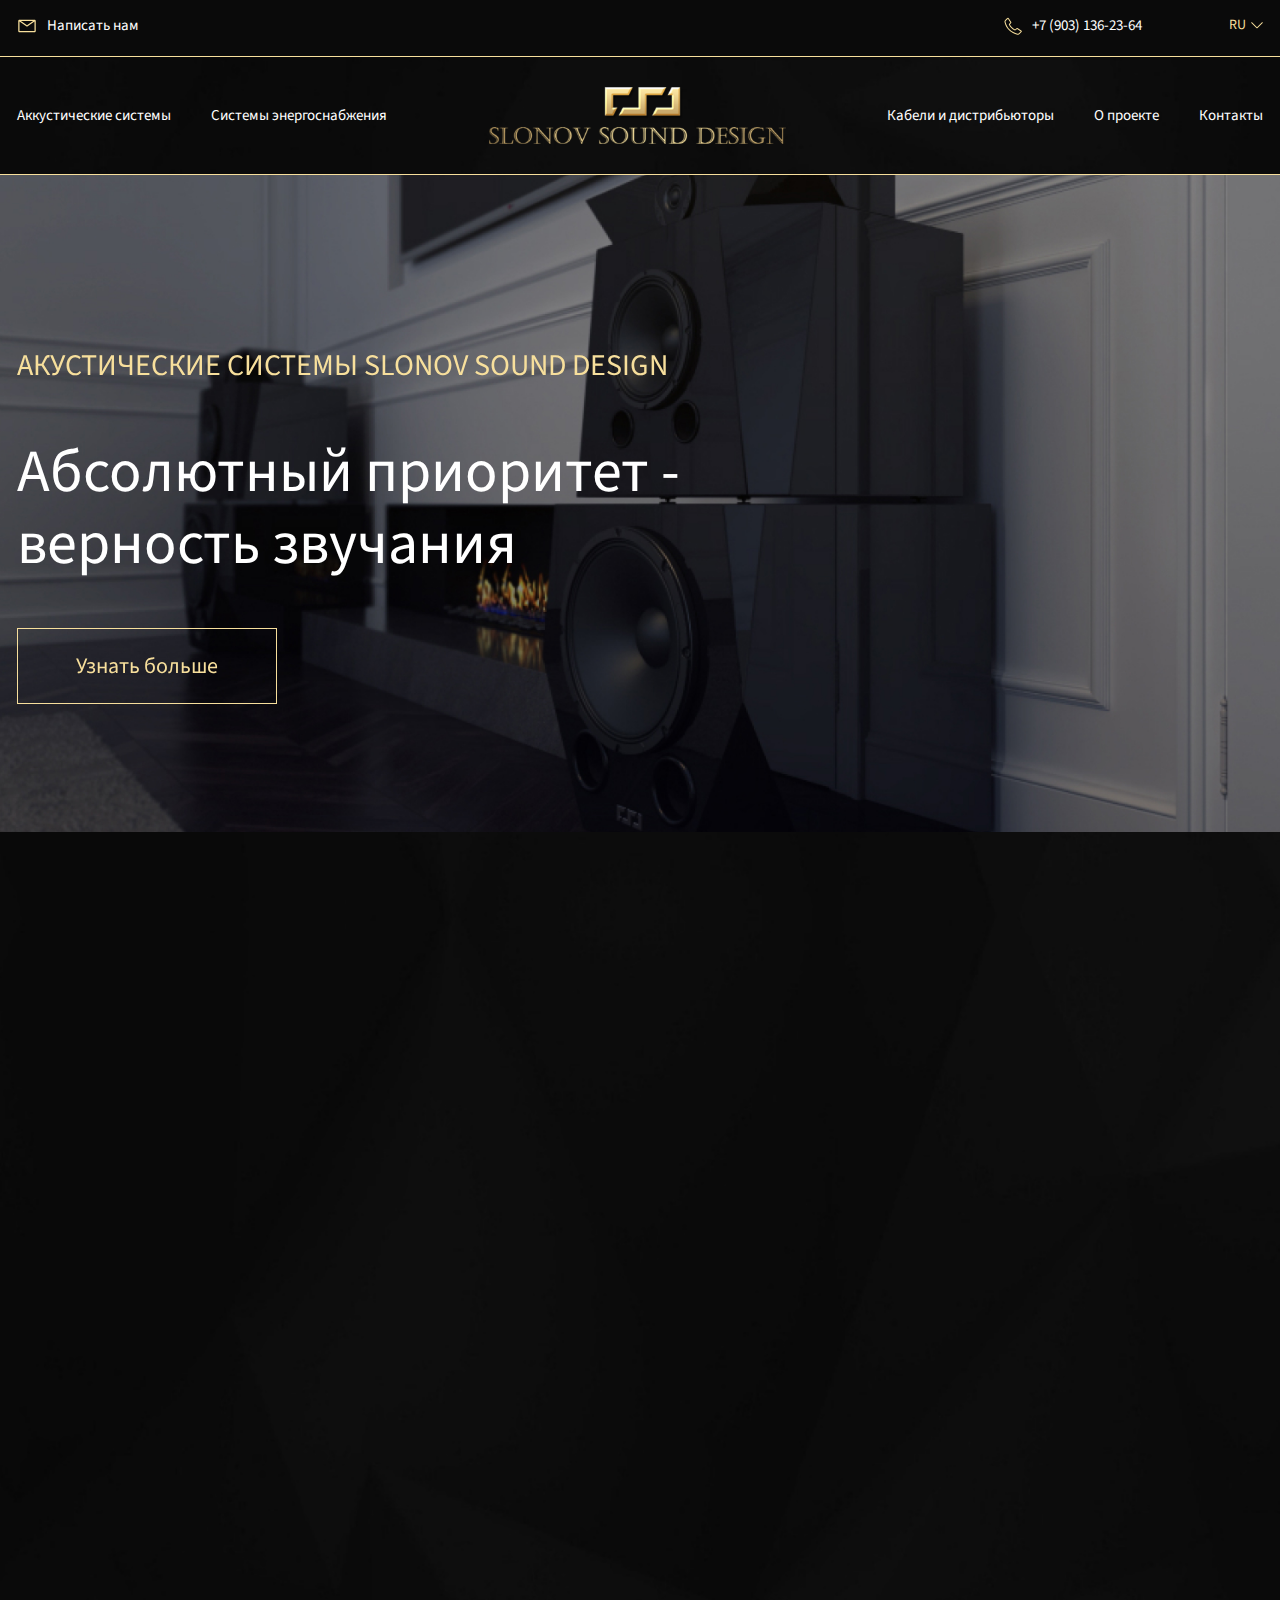
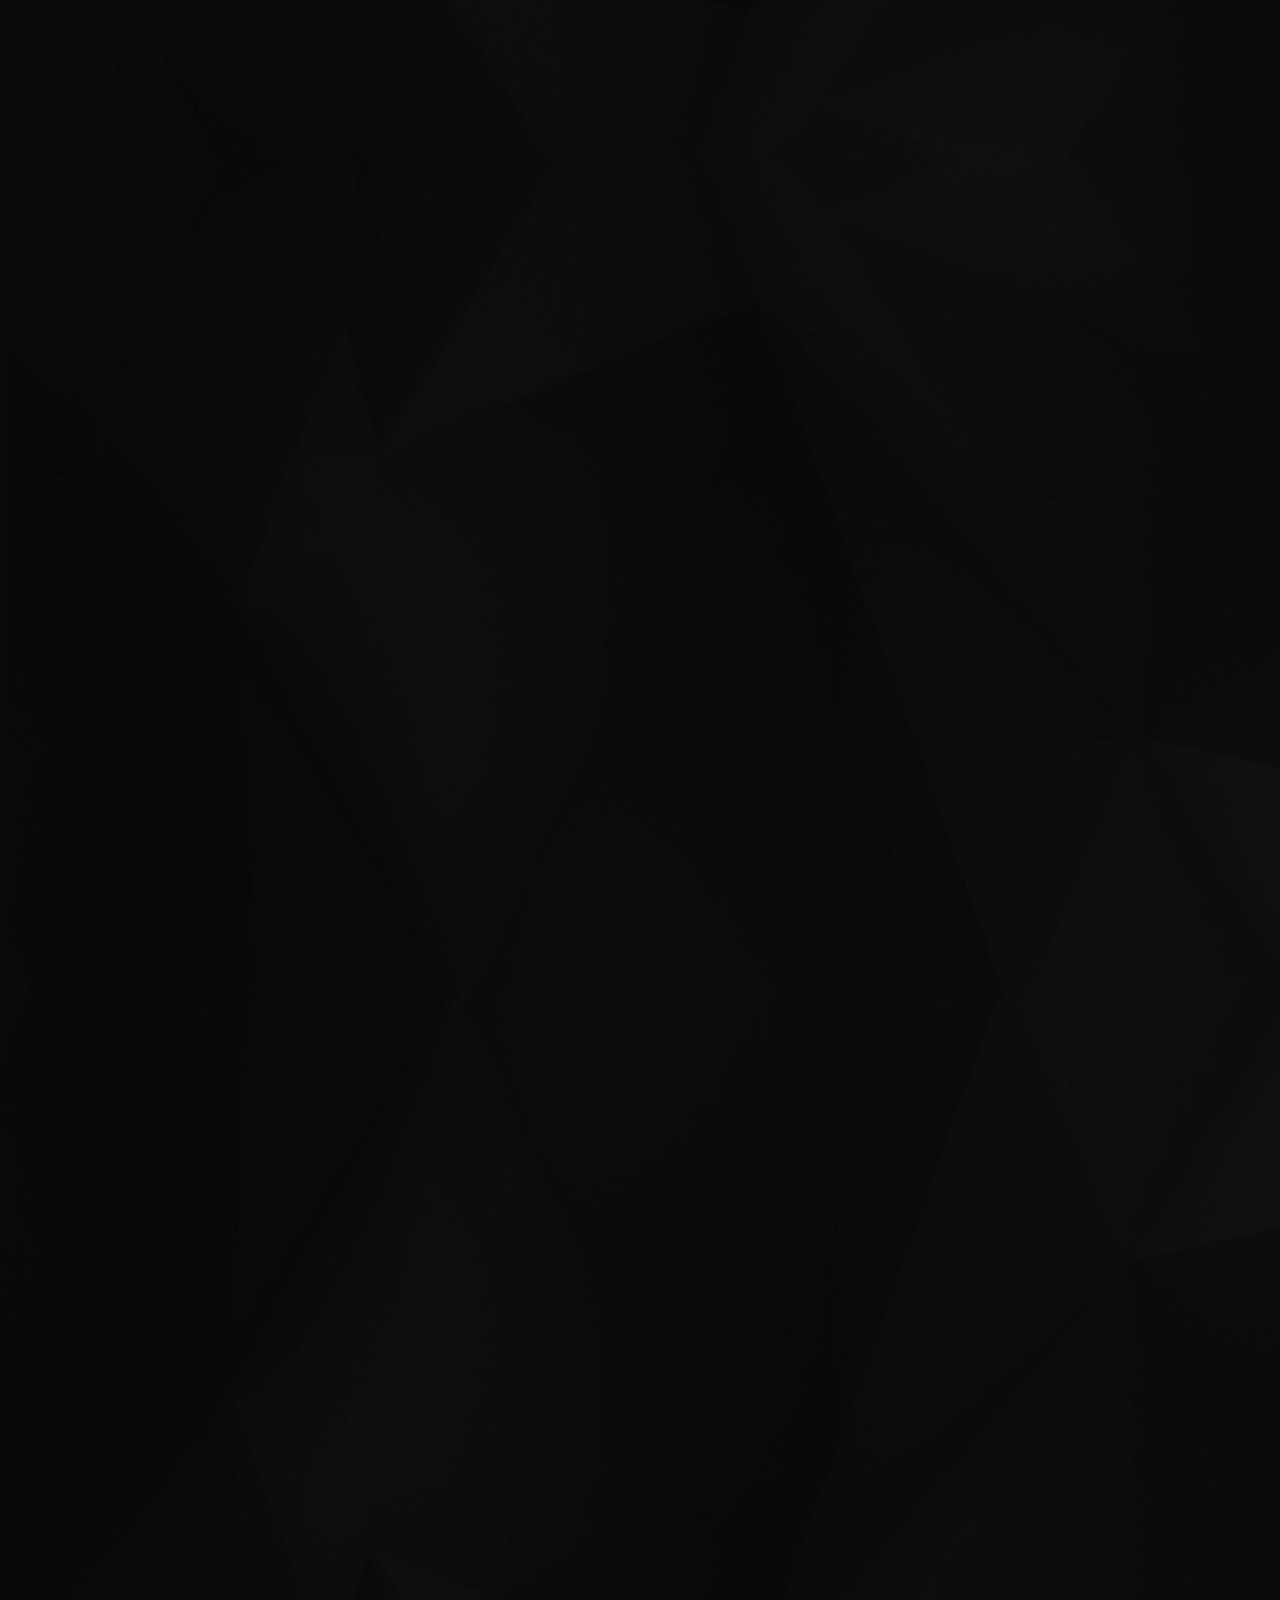
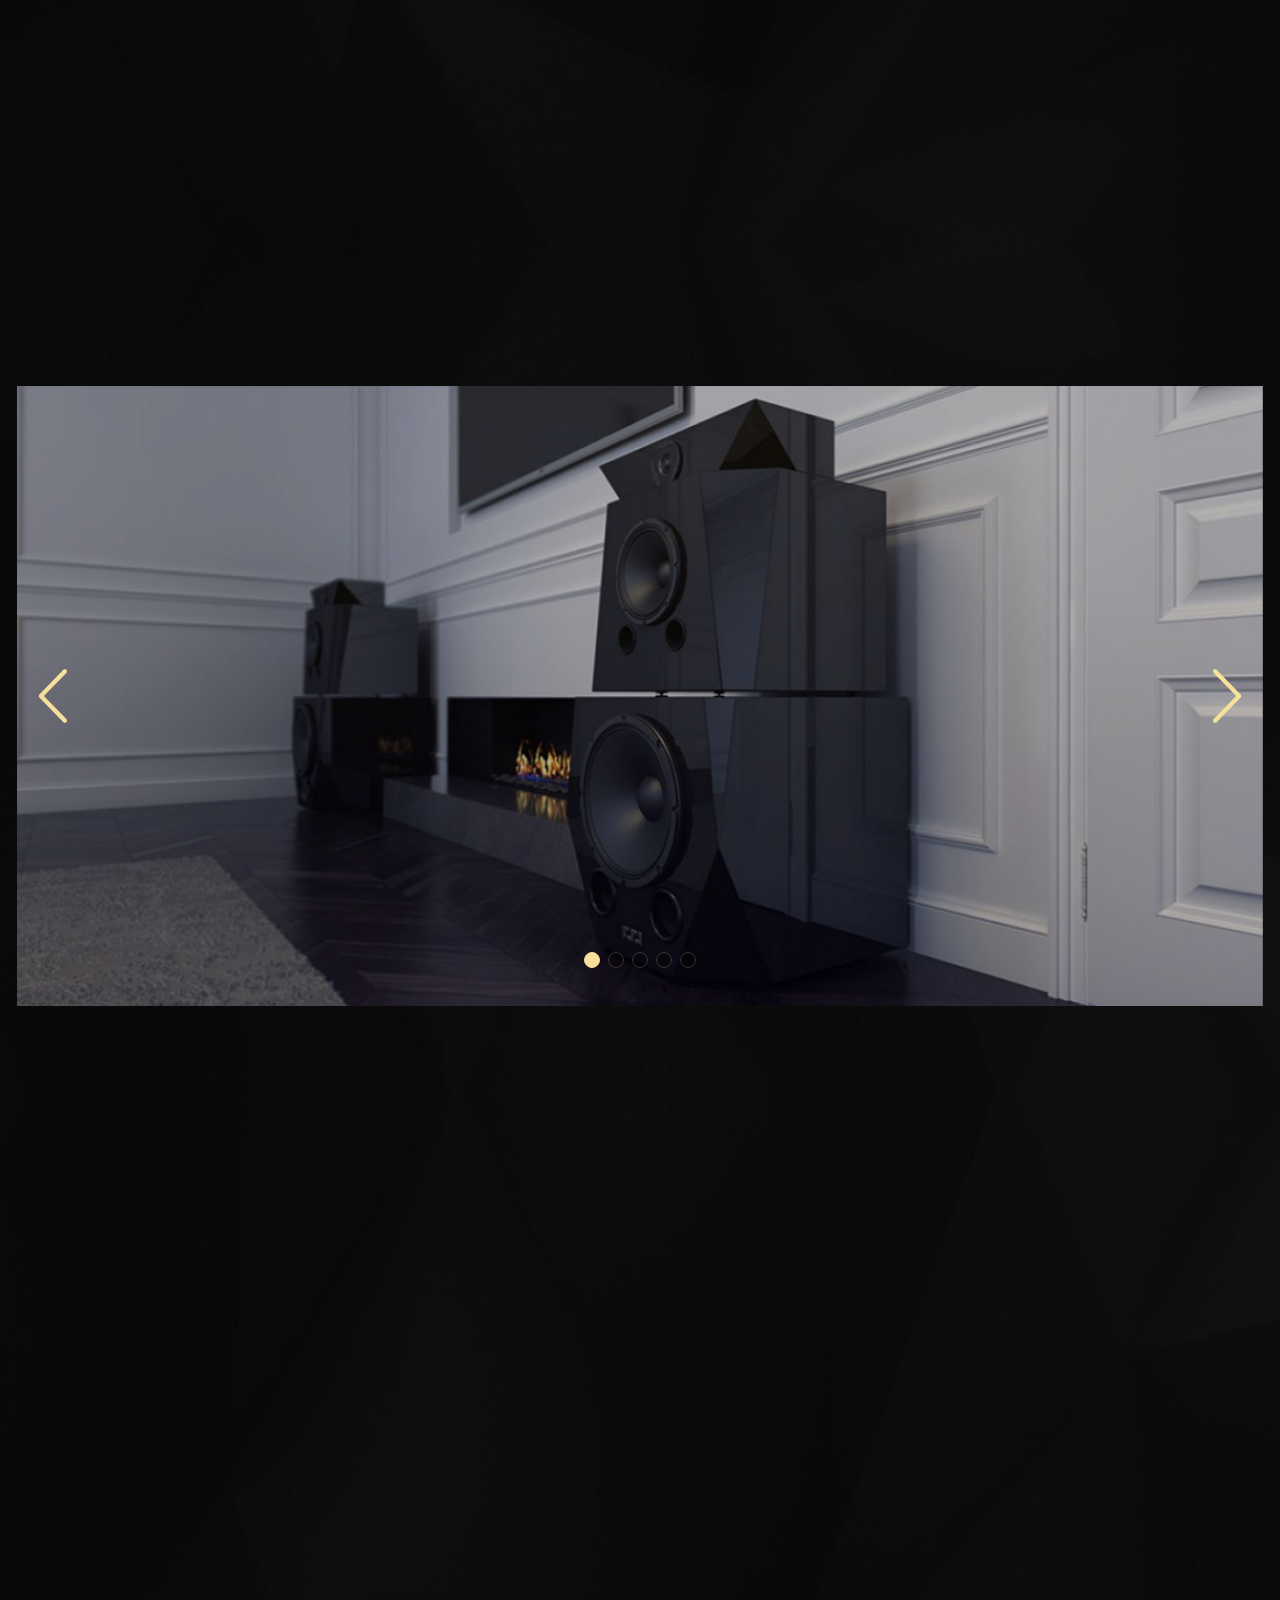
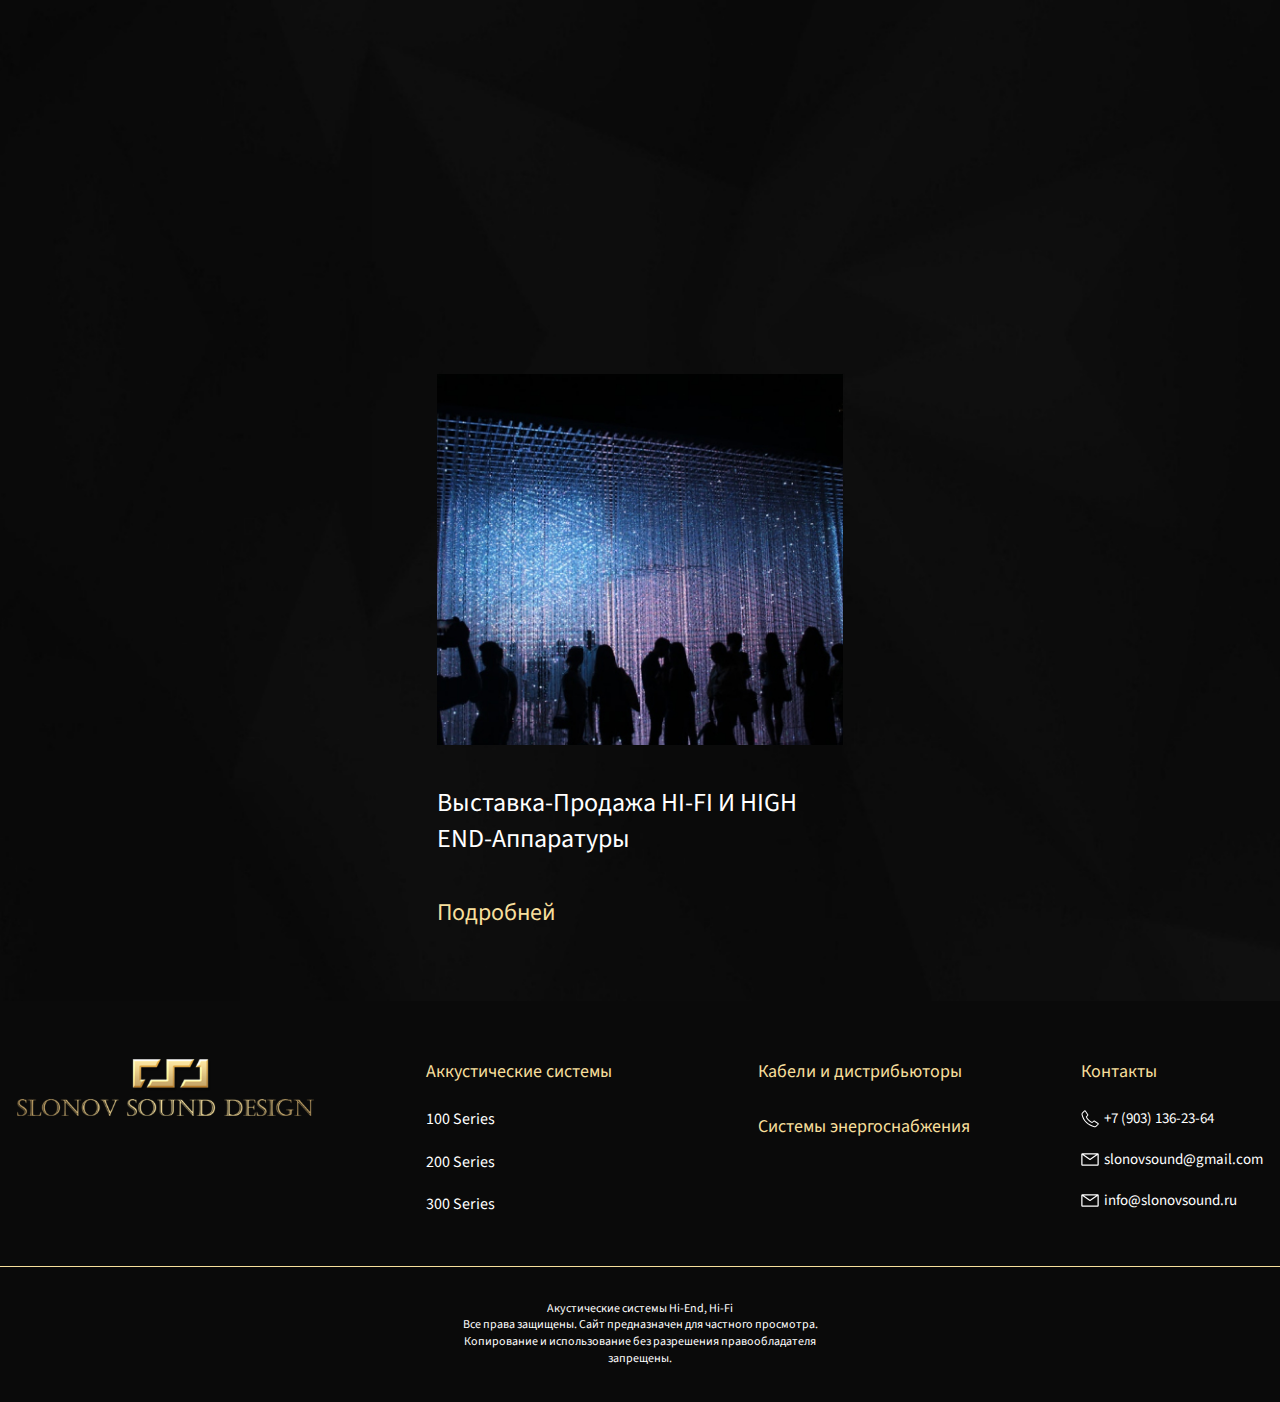
<file: index.html>
<!DOCTYPE html>
<html lang="ru">
<head>
    <meta charset="UTF-8">
    <link rel="stylesheet" href="assets/css/style.min.css">
    
    <!-- Useful meta tags -->
    <meta http-equiv="x-ua-compatible" content="ie=edge">
    <meta name="viewport" content="width=device-width, initial-scale=1, shrink-to-fit=no">
    <meta name="robots" content="index, follow">
    <meta name="google" content="notranslate">
    <meta name="format-detection" content="telephone=no">
    <meta name="description" content="">
    <link rel="preconnect" href="https://fonts.googleapis.com">
    <link rel="preconnect" href="https://fonts.gstatic.com" crossorigin>
    <link href="https://fonts.googleapis.com/css2?family=Source+Sans+Pro&display=swap" rel="stylesheet">
    <link
      rel="stylesheet"
      href="https://unpkg.com/swiper@8/swiper-bundle.min.css"
    />
    <link href="https://unpkg.com/aos@2.3.1/dist/aos.css" rel="stylesheet">
    
    <title>Home</title>
</head>
<body>

    <header class="header">
        <div class="header__top">
            <div class="container">
                <div class="header__top-inner">
                    <a href="#" class="header__contact">
                        <div class="header__icon">
                            <img src="assets/images/envelope.svg" alt="Конверт">
                        </div>
                        <span>Написать нам</span>
                    </a>
                    <div class="header__right">
                        <div class="header__num">
                            <div class="header__icon">
                                <img src="assets/images/phone.svg" alt="">
                            </div>
                            <a href="tel:+79031362364">+7 (903) 136-23-64</a>
                        </div>
                        <div class="header__logo-mob">
                            <img src="assets/images/logo-mob.svg" alt="">
                        </div>
                        <div class="header__langs">
                            <ul class="header__langs-list">
                                <li class="header__langs-item active-lang">RU</li>
                            </ul>
                            <img src="assets/images/arrow-down.svg" alt="Стрелка вниз">
                        </div>
                    </div>
                </div>
            </div>
        </div>
        <div class="header__main">
            <div class="container">
                <div class="header__main-inner">
                    <nav class="nav">
                        <a href="#" class="nav__link-main nav__link-modal">
                            Аккустические системы
                        </a>
                        <ul class="nav__left">
                            <li class="nav__item nav__link-modal nav__link-modal--first">
                                <a href="#">Аккустические системы</a>
                            </li>
                            <li class="nav__item nav__link-modal nav__link-modal--sec">
                                <a href="#">Системы энергоснабжения</a>
                            </li>
                        </ul>
                        <div class="header__logo">
                            <img src="assets/images/logo.svg" alt="Логотип">
                        </div>
                        <ul class="nav__right">
                            <li class="nav__item nav__link-modal nav__link-modal--third">
                                <a href="#">Кабели и дистрибьюторы</a>
                            </li>
                            <li class="nav__item nav__link-modal nav__link-modal--fourth">
                                <a href="#">O проекте</a>
                            </li>
                            <li class="nav__item nav__link-modal">
                                <a href="#">Контакты</a>
                            </li>
                        </ul>
                        <div class="burger">
                            <img src="assets/images/burger.svg" alt="Меню">
                        </div>
                    </nav>
                </div>
            </div>
        </div>
    </header>
    
    <div class="nav-mob">
        <div class="nav-mob__inner">
            <div class="nav-mob__item">
                <h4 class="nav-mob__title nav-mob__title--list">Аккустические системы</h4>
                <ul class="nav-mob__list">
                    <li class="nav-mob__list-item">
                        <a href="#">100 Series</a>
                    </li>
                    <li class="nav-mob__list-item">
                        <a href="#">200 Series</a>
                    </li>
                    <li class="nav-mob__list-item">
                        <a href="#">300 Series</a>
                    </li>
                </ul>
            </div>
            <div class="nav-mob__item">
                <h4 class="nav-mob__title">Кабели и дистрибьюторы</h4>
            </div>
            <div class="nav-mob__item">
                <h4 class="nav-mob__title">Системы энергоснабжения</h4>
            </div>
            <div class="nav-mob__item">
                <h4 class="nav-mob__title">О проекте</h4>
            </div>
            <div class="nav-mob__item">
                <h4 class="nav-mob__title">Новости</h4>
            </div>
        </div>
        <div class="nav-mob__close">
            <img src="assets/images/burger-close.svg" alt="Закрыть">
        </div>
    </div>

    
    
    <div class="intro">
        <div class="container">
            <div class="intro__inner">
                <div class="intro__content" data-aos="fade-right" data-aos-duration="2000">
                    <h1 class="intro__title">Акустические системы Slonov Sound Design</h1>
                    <div class="intro__text">
                        Абсолютный приоритет - верность звучания
                    </div>
                    <a href="#" class="btn">Узнать больше</a>
                </div>
            </div>
        </div>
    </div>
    
    <div class="about">
        <div class="container">
            <div class="about__inner" data-aos="fade-down" data-aos-duration="1000" data-aos-delay="100">
                <h2 class="about__title">о проекте</h2>
                <div class="about__text">
                    <p>Акустические системы Slonov Sound Design – это воплощение страсти к музыке и технического профессионализма их создателя. Кропотливая проработка каждой детали позволяет воссоздать живую атмосферу исполнения музыкальных шедевров величайших мировых композиторов, дирижеров 
                        и музыкантов. Позвольте себе ежедневно наслаждаться этим великолепием!</p>
                </div>
            </div>
        </div>
    </div>
    
    <div class="product">
        <div class="container">
            <div class="product__inner">
                <div class="product__photo" data-aos="fade-right" data-aos-delay="100">
                    <img src="assets/images/product/product-1.png" alt="Акустика">
                </div>
                <div class="product__content" data-aos="fade-left" data-aos-delay="100">
                    <h3 class="product__title">HI-END Акустика ОТ SLONOV SOUND DESIGN </h3>
                    <div class="product__text">Настоящий черный брилиант в мире акустики</div>
                    <a href="#" class="btn btn--product">Посмотреть 100 Series </a>
                </div>
            </div>
        </div>
    </div>
    
    <div class="product">
        <div class="container">
            <div class="product__inner product__inner--ordered">
                <div class="product__photo" data-aos="fade-left" data-aos-delay="100">
                    <img src="assets/images/product/product-2.png" alt="Акустика">
                </div>
                <div class="product__content" data-aos="fade-right" data-aos-delay="100">
                    <h3 class="product__title">HI-FI СИСТЕМЫ 200-Й СЕРИИ ОТ SLONOV SOUND DESIGN</h3>
                    <div class="product__text">Настоящий гелеон в океане звукозаписи </div>
                    <a href="#" class="btn btn--product">Посмотреть 200 Series </a>
                </div>
            </div>
        </div>
    </div>
    
    <div class="product">
        <div class="container">
            <div class="product__inner">
                <div class="product__photo" data-aos="fade-right" data-aos-delay="100">
                    <img src="assets/images/product/product-3.png" alt="Акустика">
                </div>
                <div class="product__content" data-aos="fade-left" data-aos-delay="100">
                    <h3 class="product__title">300 SERIES – HI-FI АКУСТИКА  ОТ SLONOV SOUND DESIGN</h3>
                    <div class="product__text">Настоящее воспроизвидение звука, практически неотличимо от живого</div>
                    <a href="#" class="btn btn--product">Посмотреть 300 Series </a>
                </div>
            </div>
        </div>
    </div>
    
    <div class="gallery">
        <div class="container">
            <div class="gallery__inner swiper">
                <div class="gallery__track swiper-wrapper">
                    <div class="gallery__item swiper-slide">
                        <img src="assets/images/gallery/gallery-1.jpg" alt="Галерея">
                    </div>
                    <div class="gallery__item swiper-slide">
                        <img src="assets/images/gallery/gallery-1.jpg" alt="Галерея">
                    </div>
                    <div class="gallery__item swiper-slide">
                        <img src="assets/images/gallery/gallery-1.jpg" alt="Галерея">
                    </div>
                    <div class="gallery__item swiper-slide">
                        <img src="assets/images/gallery/gallery-1.jpg" alt="Галерея">
                    </div>
                    <div class="gallery__item swiper-slide">
                        <img src="assets/images/gallery/gallery-1.jpg" alt="Галерея">
                    </div>
                </div>
                <div class="gallery__nav">
                    <div class="gallery__arrows">
                        <div class="gallery__arrows-inner">
                            <div class="gallery__arrow gallery__arrow--prev">
                                <img src="assets/images/gallery/arrow-prev.svg" alt="Предыдущий">
                            </div>
                            <div class="gallery__arrow gallery__arrow--next">
                                <img src="assets/images/gallery/arrow-next.svg" alt="Следующий">
                            </div>
                        </div>
                    </div>
                    <div class="gallery__pag swiper-pagination">
                        <div class="gallery__pag-item active"></div>
                        <div class="gallery__pag-item"></div>
                        <div class="gallery__pag-item"></div>
                        <div class="gallery__pag-item"></div>
                        <div class="gallery__pag-item"></div>
                    </div>
                </div>
            </div>
        </div>
    </div>
    
    <div class="additional">
        <div class="container">
            <div class="additional__wrapper">
                <div class="additional__inner">
                    <div class="additional__item" data-aos="fade-up" data-aos-duration="2000" data-aos-delay="100">
                        <div class="additional__photo">
                            <img src="assets/images/additional/additem-1.jpg" alt="Доп товар">
                        </div>
                        <div class="additional__content">
                            <h3 class="additional__title">Системы энергоснабжения </h3>
                            <a href="#" class="btn btn--ads">Посмотреть</a>
                        </div>
                    </div>
                    <div class="additional__item" data-aos="fade-up" data-aos-duration="2000" data-aos-delay="250">
                        <div class="additional__photo">
                            <img src="assets/images/additional/additem-2.jpg" alt="Доп товар">
                        </div>
                        <div class="additional__content">
                            <h3 class="additional__title">Кабеля и дистрибьюторы</h3>
                            <a href="#" class="btn btn--ads">Посмотреть</a>
                        </div>
                    </div>
                </div>
            </div>
        </div>
    </div>
    
    <div class="news">
        <div class="container">
            <h2 class="news__title" data-aos="fade-down" data-aos-delay="100">Последние новости</h2>
            <div class="news__wrapper">
                <div class="news__inner">
                    <div class="news__item" data-aos="fade-right" data-aos-duration="1300" data-aos-delay="100">
                        <div class="news__photo">
                            <img src="assets/images/news/news-1.jpg" alt="Новости">
                        </div>
                        <div class="news__content">
                            <h4 class="news__item-title">Приглашаем на выставку HI-FI & HIGH END SHOW</h4>
                            <a href="#" class="news__link">Подробней</a>
                        </div>
                    </div>
                    <div class="news__item">
                        <div class="news__photo">
                            <img src="assets/images/news/news-2.jpg" alt="Новости">
                        </div>
                        <div class="news__content">
                            <h4 class="news__item-title">Выставка-Продажа HI-FI И HIGH END-Аппаратуры</h4>
                            <a href="#" class="news__link">Подробней</a>
                        </div>
                    </div>
                    <div class="news__item" data-aos="fade-left" data-aos-duration="1300" data-aos-delay="100">
                        <div class="news__photo">
                            <img src="assets/images/news/news-3.jpg" alt="Новости">
                        </div>
                        <div class="news__content">
                            <h4 class="news__item-title">Выставка MOSCOW AUDIO SHOW</h4>
                            <a href="#" class="news__link">Подробней</a>
                        </div>
                    </div>
                </div>
            </div>
        </div>
    </div>
    

    <footer class="footer">
        <div class="footer__main">
            <div class="container">
                <div class="footer__main-inner">
                    <div class="footer__logo">
                        <img src="assets/images/logo.svg" alt="Логотип">
                    </div>
                    <div class="footer__nav">
                        <div class="footer__list footer__list--nav">
                            <h5 class="footer__subtitle">Аккустические системы</h5>
                            <ul class="footer__list-inner">
                                <li class="footer__list-item">
                                    <a href="#">100 Series</a>
                                </li>
                                <li class="footer__list-item">
                                    <a href="#">200 Series</a>
                                </li>
                                <li class="footer__list-item">
                                    <a href="#">300 Series</a>
                                </li>
                            </ul>
                        </div>
                        <div class="footer__adds">
                            <a class="footer__adds-item">Кабели и дистрибьюторы</a>
                            <a class="footer__adds-item">Системы энергоснабжения</a>
                        </div>
                    </div>
                    <div class="footer__list">
                        <h5 class="footer__subtitle">Контакты</h5>
                        <ul class="footer__list-inner">
                            <li class="footer__list-item">
                                <a href="tel:+79031362364" class="footer__list-link">
                                    <img src="assets/images/phone-white.svg" alt="">
                                    <span>+7 (903) 136-23-64</span>
                                </a>
                            </li>
                            <li class="footer__list-item">
                                <a href="mailto:slonovsound@gmail.com" class="footer__list-link">
                                    <img src="assets/images/envelope-white.svg" alt="">
                                    <span>slonovsound@gmail.com</span>
                                </a>
                            </li>
                            <li class="footer__list-item">
                                <a href="mailto:info@slonovsound.ru" class="footer__list-link">
                                    <img src="assets/images/envelope-white.svg" alt="">
                                    <span>info@slonovsound.ru</span>
                                </a>
                            </li>
                        </ul>
                    </div>
                </div>
            </div>
        </div>
        <div class="footer__bottom">
            <div class="container">
                <div class="footer__bottom-inner">
                    <div class="footer__bottom-text">
                        Акустические системы Hi-End, Hi-Fi
                    </div>
                    <div class="footer__bottom-text">
                        Все права защищены. Сайт предназначен для частного просмотра.
                    </div>
                    <div class="footer__bottom-text">
                        Копирование и использование без разрешения правообладателя запрещены.
                    </div>
                </div>
            </div>
        </div>
    </footer>
    
    <div class="modal modal--first">
        <div class="modal__inner">
            <div class="modal__item">
                <div class="modal__photo">
                    <img src="assets/images/modal/modal-1.png" alt="Акустика">
                </div>
                <div class="modal__content">
                    <h4 class="modal__subtitle">100 series</h4>
                    <ul class="modal__list">
                        <li class="modal__list-item">
                            <a href="#">100 model</a>
                        </li>
                        <li class="modal__list-item">
                            <a href="#">120 model</a>
                        </li>
                    </ul>
                </div>
            </div>
            <div class="modal__item">
                <div class="modal__photo">
                    <img src="assets/images/modal/modal-2.png" alt="Акустика">
                </div>
                <div class="modal__content">
                    <h4 class="modal__subtitle">200 series</h4>
                    <ul class="modal__list">
                        <li class="modal__list-item">
                            <a href="#">240 model</a>
                        </li>
                        <li class="modal__list-item">
                            <a href="#">230 model</a>
                        </li>
                        <li class="modal__list-item">
                            <a href="#">220 model</a>
                        </li>
                        <li class="modal__list-item">
                            <a href="#">210 model</a>
                        </li>
                    </ul>
                </div>
            </div>
            <div class="modal__item">
                <div class="modal__photo">
                    <img src="assets/images/modal/modal-3.png" alt="Акустика">
                </div>
                <div class="modal__content">
                    <h4 class="modal__subtitle">300 series</h4>
                    <ul class="modal__list">
                        <li class="modal__list-item">
                            <a href="#">320 model</a>
                        </li>
                        <li class="modal__list-item">
                            <a href="#">3100 model</a>
                        </li>
                    </ul>
                </div>
            </div>
        </div>
    </div>
    
    <div class="modal modal--sec">
        <div class="modal__inner">
            <div class="modal__item">
                <div class="modal__photo">
                    <img src="assets/images/modal/modal-1.png" alt="Акустика">
                </div>
                <div class="modal__content">
                    <h4 class="modal__subtitle">100 series</h4>
                    <ul class="modal__list">
                        <li class="modal__list-item">
                            <a href="#">100 model</a>
                        </li>
                        <li class="modal__list-item">
                            <a href="#">120 model</a>
                        </li>
                    </ul>
                </div>
            </div>
            <div class="modal__item">
                <div class="modal__photo">
                    <img src="assets/images/modal/modal-2.png" alt="Акустика">
                </div>
                <div class="modal__content">
                    <h4 class="modal__subtitle">200 series</h4>
                    <ul class="modal__list">
                        <li class="modal__list-item">
                            <a href="#">240 model</a>
                        </li>
                        <li class="modal__list-item">
                            <a href="#">230 model</a>
                        </li>
                        <li class="modal__list-item">
                            <a href="#">220 model</a>
                        </li>
                        <li class="modal__list-item">
                            <a href="#">210 model</a>
                        </li>
                    </ul>
                </div>
            </div>
            <div class="modal__item">
                <div class="modal__photo">
                    <img src="assets/images/modal/modal-3.png" alt="Акустика">
                </div>
                <div class="modal__content">
                    <h4 class="modal__subtitle">300 series</h4>
                    <ul class="modal__list">
                        <li class="modal__list-item">
                            <a href="#">320 model</a>
                        </li>
                        <li class="modal__list-item">
                            <a href="#">3100 model</a>
                        </li>
                    </ul>
                </div>
            </div>
        </div>
    </div>
    
    <div class="modal modal--third">
        <div class="modal__inner">
            <div class="modal__item">
                <div class="modal__photo">
                    <img src="assets/images/modal/modal-1.png" alt="Акустика">
                </div>
                <div class="modal__content">
                    <h4 class="modal__subtitle">100 series</h4>
                    <ul class="modal__list">
                        <li class="modal__list-item">
                            <a href="#">100 model</a>
                        </li>
                        <li class="modal__list-item">
                            <a href="#">120 model</a>
                        </li>
                    </ul>
                </div>
            </div>
            <div class="modal__item">
                <div class="modal__photo">
                    <img src="assets/images/modal/modal-2.png" alt="Акустика">
                </div>
                <div class="modal__content">
                    <h4 class="modal__subtitle">200 series</h4>
                    <ul class="modal__list">
                        <li class="modal__list-item">
                            <a href="#">240 model</a>
                        </li>
                        <li class="modal__list-item">
                            <a href="#">230 model</a>
                        </li>
                        <li class="modal__list-item">
                            <a href="#">220 model</a>
                        </li>
                        <li class="modal__list-item">
                            <a href="#">210 model</a>
                        </li>
                    </ul>
                </div>
            </div>
            <div class="modal__item">
                <div class="modal__photo">
                    <img src="assets/images/modal/modal-3.png" alt="Акустика">
                </div>
                <div class="modal__content">
                    <h4 class="modal__subtitle">300 series</h4>
                    <ul class="modal__list">
                        <li class="modal__list-item">
                            <a href="#">320 model</a>
                        </li>
                        <li class="modal__list-item">
                            <a href="#">3100 model</a>
                        </li>
                    </ul>
                </div>
            </div>
        </div>
    </div>
    
    <div class="modal modal--fourth">
        <div class="modal__inner">
            <div class="modal__item">
                <div class="modal__photo">
                    <img src="assets/images/modal/modal-1.png" alt="Акустика">
                </div>
                <div class="modal__content">
                    <h4 class="modal__subtitle">100 series</h4>
                    <ul class="modal__list">
                        <li class="modal__list-item">
                            <a href="#">100 model</a>
                        </li>
                        <li class="modal__list-item">
                            <a href="#">120 model</a>
                        </li>
                    </ul>
                </div>
            </div>
            <div class="modal__item">
                <div class="modal__photo">
                    <img src="assets/images/modal/modal-2.png" alt="Акустика">
                </div>
                <div class="modal__content">
                    <h4 class="modal__subtitle">200 series</h4>
                    <ul class="modal__list">
                        <li class="modal__list-item">
                            <a href="#">240 model</a>
                        </li>
                        <li class="modal__list-item">
                            <a href="#">230 model</a>
                        </li>
                        <li class="modal__list-item">
                            <a href="#">220 model</a>
                        </li>
                        <li class="modal__list-item">
                            <a href="#">210 model</a>
                        </li>
                    </ul>
                </div>
            </div>
            <div class="modal__item">
                <div class="modal__photo">
                    <img src="assets/images/modal/modal-3.png" alt="Акустика">
                </div>
                <div class="modal__content">
                    <h4 class="modal__subtitle">300 series</h4>
                    <ul class="modal__list">
                        <li class="modal__list-item">
                            <a href="#">320 model</a>
                        </li>
                        <li class="modal__list-item">
                            <a href="#">3100 model</a>
                        </li>
                    </ul>
                </div>
            </div>
        </div>
    </div>
    
    <script src="https://unpkg.com/aos@2.3.1/dist/aos.js"></script>
    <script src="https://unpkg.com/swiper@8/swiper-bundle.min.js"></script>
    <script src="assets/js/app.js"></script>
</body>
</html>
</file>
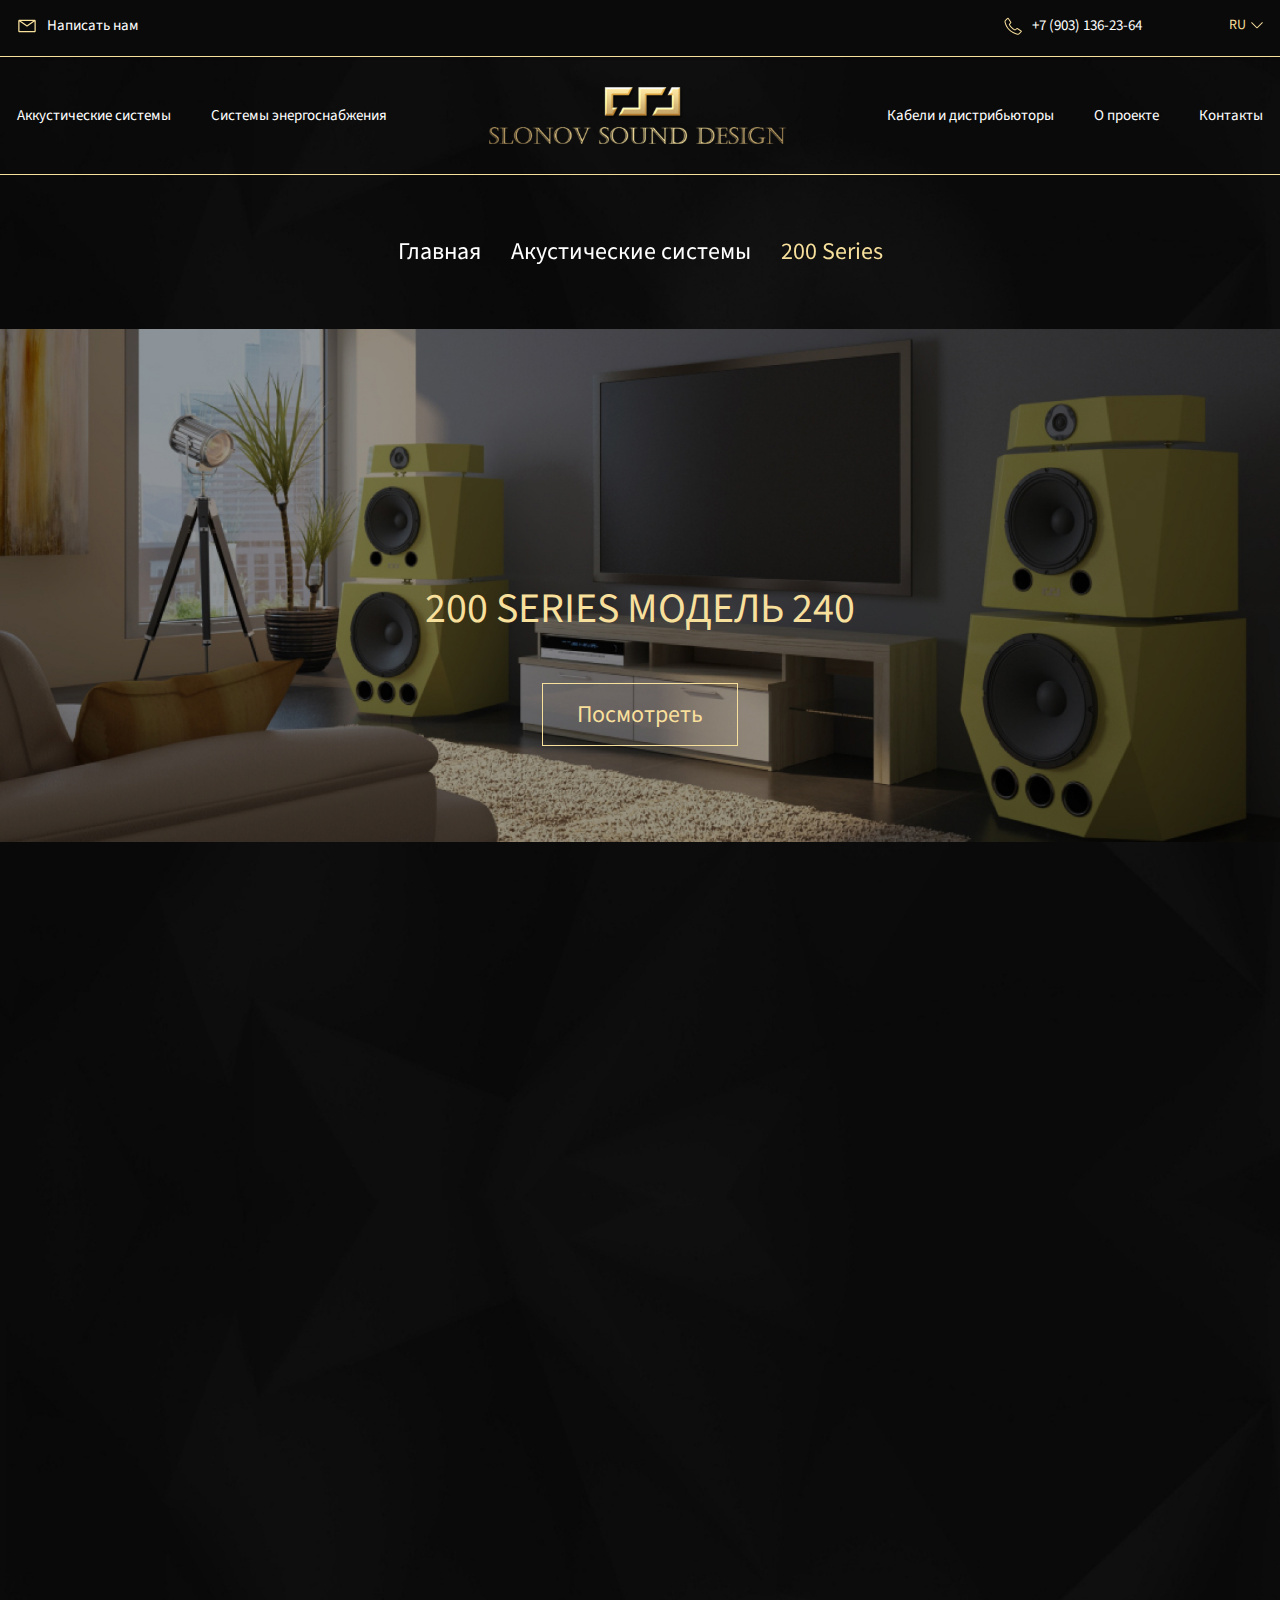
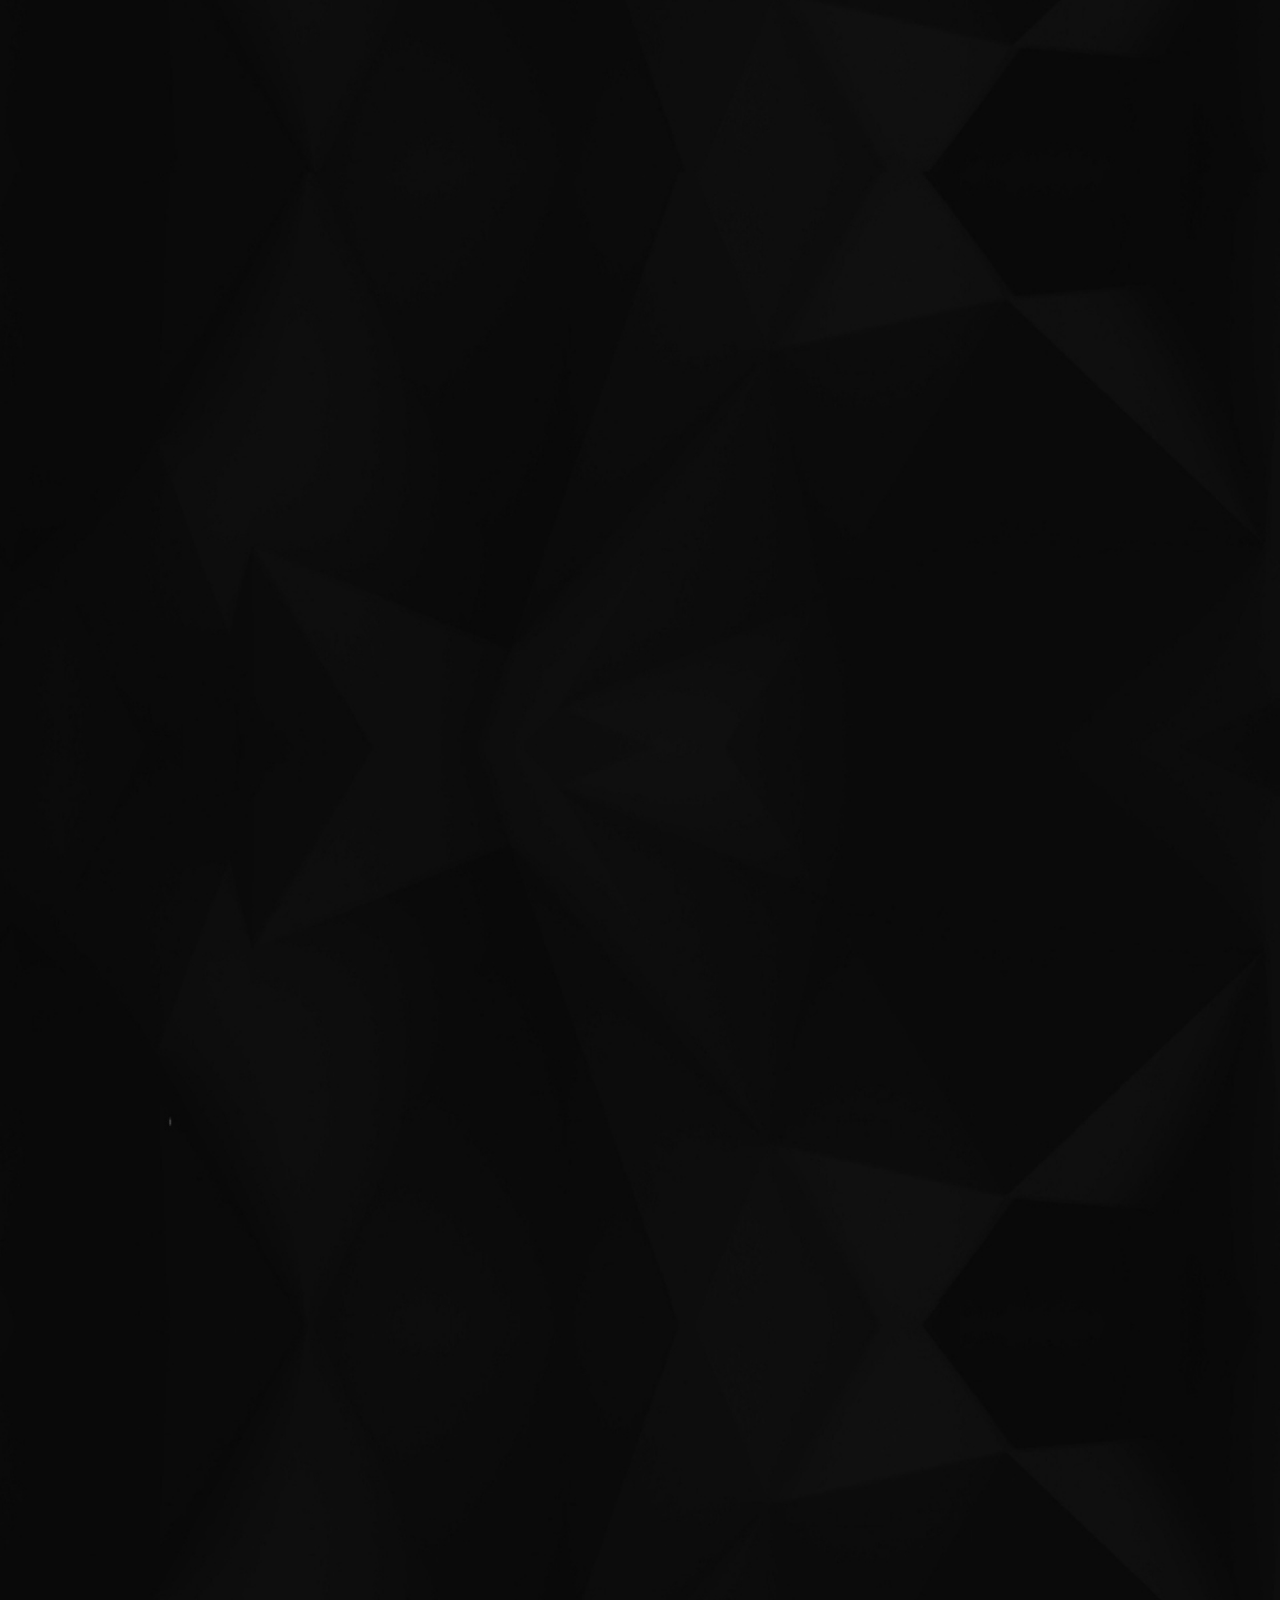
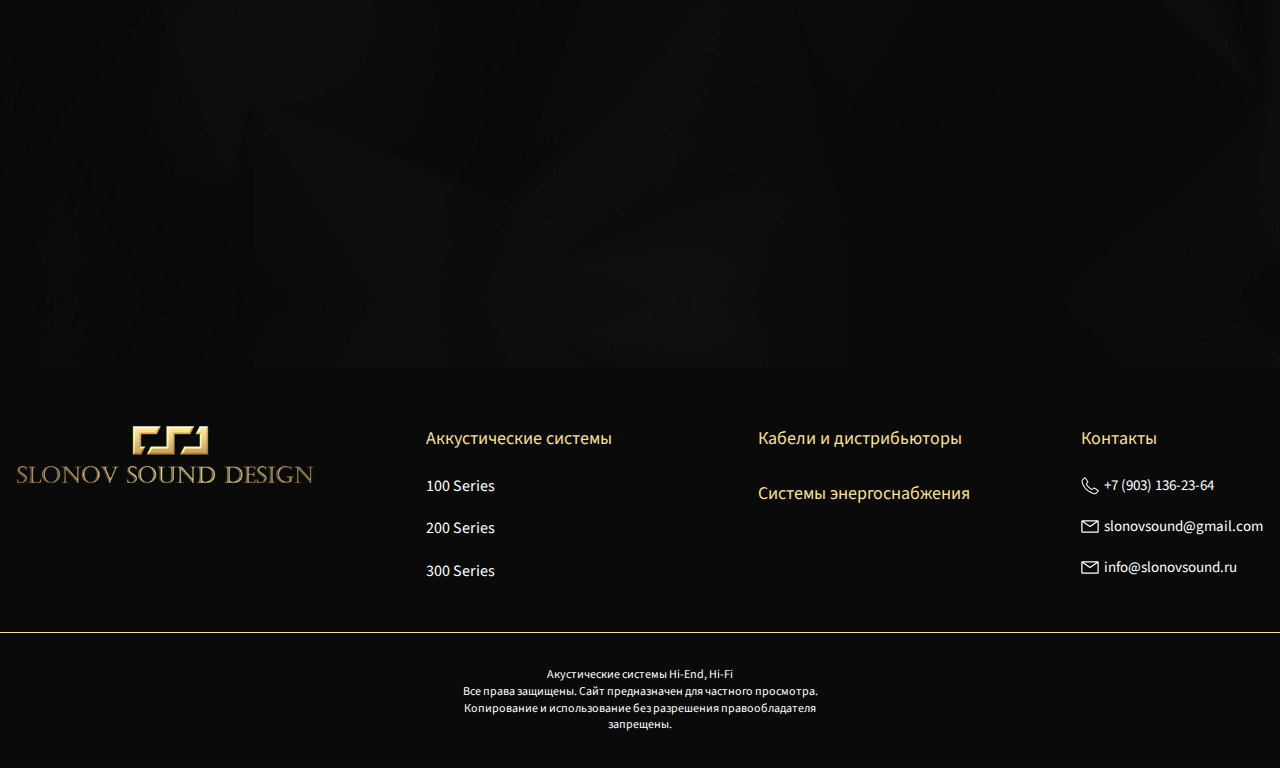
<file: categories.html>
<!DOCTYPE html>
<html lang="ru">
<head>
    <meta charset="UTF-8">
    <link rel="stylesheet" href="assets/css/style.min.css">
    
    <!-- Useful meta tags -->
    <meta http-equiv="x-ua-compatible" content="ie=edge">
    <meta name="viewport" content="width=device-width, initial-scale=1, shrink-to-fit=no">
    <meta name="robots" content="index, follow">
    <meta name="google" content="notranslate">
    <meta name="format-detection" content="telephone=no">
    <meta name="description" content="">
    <link rel="preconnect" href="https://fonts.googleapis.com">
    <link rel="preconnect" href="https://fonts.gstatic.com" crossorigin>
    <link href="https://fonts.googleapis.com/css2?family=Source+Sans+Pro&display=swap" rel="stylesheet">
    <link
      rel="stylesheet"
      href="https://unpkg.com/swiper@8/swiper-bundle.min.css"
    />
    <link href="https://unpkg.com/aos@2.3.1/dist/aos.css" rel="stylesheet">
    
    <title>Categories</title>
</head>
<body>

    <header class="header">
        <div class="header__top">
            <div class="container">
                <div class="header__top-inner">
                    <a href="#" class="header__contact">
                        <div class="header__icon">
                            <img src="assets/images/envelope.svg" alt="Конверт">
                        </div>
                        <span>Написать нам</span>
                    </a>
                    <div class="header__right">
                        <div class="header__num">
                            <div class="header__icon">
                                <img src="assets/images/phone.svg" alt="">
                            </div>
                            <a href="tel:+79031362364">+7 (903) 136-23-64</a>
                        </div>
                        <div class="header__logo-mob">
                            <img src="assets/images/logo-mob.svg" alt="">
                        </div>
                        <div class="header__langs">
                            <ul class="header__langs-list">
                                <li class="header__langs-item active-lang">RU</li>
                            </ul>
                            <img src="assets/images/arrow-down.svg" alt="Стрелка вниз">
                        </div>
                    </div>
                </div>
            </div>
        </div>
        <div class="header__main">
            <div class="container">
                <div class="header__main-inner">
                    <nav class="nav">
                        <a href="#" class="nav__link-main nav__link-modal">
                            Аккустические системы
                        </a>
                        <ul class="nav__left">
                            <li class="nav__item nav__link-modal nav__link-modal--first">
                                <a href="#">Аккустические системы</a>
                            </li>
                            <li class="nav__item nav__link-modal nav__link-modal--sec">
                                <a href="#">Системы энергоснабжения</a>
                            </li>
                        </ul>
                        <div class="header__logo">
                            <img src="assets/images/logo.svg" alt="Логотип">
                        </div>
                        <ul class="nav__right">
                            <li class="nav__item nav__link-modal nav__link-modal--third">
                                <a href="#">Кабели и дистрибьюторы</a>
                            </li>
                            <li class="nav__item nav__link-modal nav__link-modal--fourth">
                                <a href="#">O проекте</a>
                            </li>
                            <li class="nav__item nav__link-modal">
                                <a href="#">Контакты</a>
                            </li>
                        </ul>
                        <div class="burger">
                            <img src="assets/images/burger.svg" alt="Меню">
                        </div>
                    </nav>
                </div>
            </div>
        </div>
    </header>
    
    <div class="nav-mob">
        <div class="nav-mob__inner">
            <div class="nav-mob__item">
                <h4 class="nav-mob__title nav-mob__title--list">Аккустические системы</h4>
                <ul class="nav-mob__list">
                    <li class="nav-mob__list-item">
                        <a href="#">100 Series</a>
                    </li>
                    <li class="nav-mob__list-item">
                        <a href="#">200 Series</a>
                    </li>
                    <li class="nav-mob__list-item">
                        <a href="#">300 Series</a>
                    </li>
                </ul>
            </div>
            <div class="nav-mob__item">
                <h4 class="nav-mob__title">Кабели и дистрибьюторы</h4>
            </div>
            <div class="nav-mob__item">
                <h4 class="nav-mob__title">Системы энергоснабжения</h4>
            </div>
            <div class="nav-mob__item">
                <h4 class="nav-mob__title">О проекте</h4>
            </div>
            <div class="nav-mob__item">
                <h4 class="nav-mob__title">Новости</h4>
            </div>
        </div>
        <div class="nav-mob__close">
            <img src="assets/images/burger-close.svg" alt="Закрыть">
        </div>
    </div>

    
    <div class="crumbs" data-aos="fade-down" data-aos-duration="1000" data-aos-delay="100"> 
        <div class="container">
            <div class="crumbs__inner">
                <div class="crumbs__link">
                    <a href="#">Главная</a>
                </div>
                <div class="crumbs__link">
                    <a href="#">Акустические системы </a>
                </div>
                <div class="crumbs__link active-crumb">
                    <a href="#">200 Series </a>
                </div>
            </div>
        </div>
    </div>
    
    <div class="model" data-aos="fade-right" data-aos-duration="1000" data-aos-delay="100">
        <div class="container">
            <div class="model__inner">
                <div class="model__photo">
                    <img src="assets/images/model/model-1.jpg" alt="Модель">
                </div>
                <div class="model__content">
                    <h2 class="model__title">200 series модель 240</h2>
                    <a href="#" class="btn btn--model">Посмотреть</a>
                </div>
            </div>
        </div>
    </div>
    <div class="model" data-aos="fade-left" data-aos-duration="1000" data-aos-delay="100">
        <div class="container">
            <div class="model__inner">
                <div class="model__photo">
                    <img src="assets/images/model/model-2.jpg" alt="Модель">
                </div>
                <div class="model__content">
                    <h2 class="model__title">200 series модель 230</h2>
                    <a href="#" class="btn btn--model">Посмотреть</a>
                </div>
            </div>
        </div>
    </div>
    <div class="model" data-aos="fade-right" data-aos-duration="1000" data-aos-delay="100">
        <div class="container">
            <div class="model__inner">
                <div class="model__photo">
                    <img src="assets/images/model/model-3.jpg" alt="Модель">
                </div>
                <div class="model__content">
                    <h2 class="model__title">200 series модель 220</h2>
                    <a href="#" class="btn btn--model">Посмотреть</a>
                </div>
            </div>
        </div>
    </div>
    <div class="model" data-aos="fade-left" data-aos-duration="1000" data-aos-delay="100">
        <div class="container">
            <div class="model__inner">
                <div class="model__photo">
                    <img src="assets/images/model/model-4.jpg" alt="Модель">
                </div>
                <div class="model__content">
                    <h2 class="model__title">200 series модель 210</h2>
                    <a href="#" class="btn btn--model">Посмотреть</a>
                </div>
            </div>
        </div>
    </div>
    
    <div class="descr">
        <div class="container">
            <div class="descr__inner">
                <h3 class="descr__title" data-aos="fade-down" data-aos-duration="1000" data-aos-delay="100">HI-FI СИСТЕМЫ 200-Й СЕРИИ ОТ SLONOV SOUND DESIGN – НАСТОЯЩИЙ ГАЛЕОН В ОКЕАНЕ ЗВУКОВОСПРОИЗВОДЯЩИХ СИСТЕМ!</h3>
                <div class="descr__text" data-aos="fade-down" data-aos-duration="1000" data-aos-delay="250">
                    <p>HI-FI  АКУСТИКА СРЕДНЕГО УРОВНЯ ПРЕДСТАВЛЕНА СИСТЕМАМИ 200-Й СЕРИИ. ЭТА СИСТЕМА ИМЕЕТ ФОРМУ, НЕПРИВЫЧНУЮ ДЛЯ БОЛЬШИНСТВА ПОКУПАТЕЛЕЙ. НЕКОТОРЫМ ОНА ДАЖЕ НАПОМИНАЕТ ПАРУСНОЕ СУДНО – ГАЛЕОН, КОТОРОЕ ВОСХИЩАЕТ НЕ ТОЛЬКО СВОИМИ МАСШТАБАМИ, НО И ЗВУКОВОСПРОИЗВОДЯЩИМИ ХАРАКТЕРИСТИКАМИ, ЧТО ДЕЛАЕТ ЕЕ СТИЛЬНОЙ ТОЧКОЙ ПРИТЯЖЕНИЯ В ЛЮБОМ ИНТЕРЬЕРЕ.
                        Создавая среднюю по ценовым параметрам Hi-Fiсистему производственной линейки, Алексей Слонов, основатель компании Slonov Sound Design, использовал только лучшие технические решения в сфере конструирования звуковоспроизводящих систем, которые позволили разработать систему с нетривиальным дизайном, не уступающую по акустическим характеристикам Hi-Fiсистемам с привычными формами.
                        </p>
                    <p>Прекрасное звучание данной системы в сочетании с необычным дизайном, – настоящая находка для всех ценителей хорошего звука, предпочитающих наивысшее качество во всем, что их окружает. Следует отметить, что форма, использованная в дизайне, выбрана не только ради красоты, но и ради уменьшения площади фронтальной отражающей поверхности, что позволяет уменьшить звуковые искажения. Принцип  «активной фильтрации», примененный при конструировании системы, позволяет сделать звучание еще более живым, раскрывая весь его диапазон.
                    </p>
                    <p>Именно эта система на выставке Hi-Fi Show 2012 в Крокус Экспо в Москве удостоилась премии Продукт года 2012 в категории TOP HIGH END в номинации "Приз симпатий жюри. Акустическая система (стерео) российского производства".
                    </p>
                    <p>Записаться на прослушиваниеили договориться о покупке акустическойсистемы 200-й серии можно, обратившись в раздел КОНТАКТЫ.</p>
                </div>
                <div class="descr__more">Читать больше</div>
            </div>
        </div>
    </div>

    <footer class="footer">
        <div class="footer__main">
            <div class="container">
                <div class="footer__main-inner">
                    <div class="footer__logo">
                        <img src="assets/images/logo.svg" alt="Логотип">
                    </div>
                    <div class="footer__nav">
                        <div class="footer__list footer__list--nav">
                            <h5 class="footer__subtitle">Аккустические системы</h5>
                            <ul class="footer__list-inner">
                                <li class="footer__list-item">
                                    <a href="#">100 Series</a>
                                </li>
                                <li class="footer__list-item">
                                    <a href="#">200 Series</a>
                                </li>
                                <li class="footer__list-item">
                                    <a href="#">300 Series</a>
                                </li>
                            </ul>
                        </div>
                        <div class="footer__adds">
                            <a class="footer__adds-item">Кабели и дистрибьюторы</a>
                            <a class="footer__adds-item">Системы энергоснабжения</a>
                        </div>
                    </div>
                    <div class="footer__list">
                        <h5 class="footer__subtitle">Контакты</h5>
                        <ul class="footer__list-inner">
                            <li class="footer__list-item">
                                <a href="tel:+79031362364" class="footer__list-link">
                                    <img src="assets/images/phone-white.svg" alt="">
                                    <span>+7 (903) 136-23-64</span>
                                </a>
                            </li>
                            <li class="footer__list-item">
                                <a href="mailto:slonovsound@gmail.com" class="footer__list-link">
                                    <img src="assets/images/envelope-white.svg" alt="">
                                    <span>slonovsound@gmail.com</span>
                                </a>
                            </li>
                            <li class="footer__list-item">
                                <a href="mailto:info@slonovsound.ru" class="footer__list-link">
                                    <img src="assets/images/envelope-white.svg" alt="">
                                    <span>info@slonovsound.ru</span>
                                </a>
                            </li>
                        </ul>
                    </div>
                </div>
            </div>
        </div>
        <div class="footer__bottom">
            <div class="container">
                <div class="footer__bottom-inner">
                    <div class="footer__bottom-text">
                        Акустические системы Hi-End, Hi-Fi
                    </div>
                    <div class="footer__bottom-text">
                        Все права защищены. Сайт предназначен для частного просмотра.
                    </div>
                    <div class="footer__bottom-text">
                        Копирование и использование без разрешения правообладателя запрещены.
                    </div>
                </div>
            </div>
        </div>
    </footer>
    
    <div class="modal modal--first">
        <div class="modal__inner">
            <div class="modal__item">
                <div class="modal__photo">
                    <img src="assets/images/modal/modal-1.png" alt="Акустика">
                </div>
                <div class="modal__content">
                    <h4 class="modal__subtitle">100 series</h4>
                    <ul class="modal__list">
                        <li class="modal__list-item">
                            <a href="#">100 model</a>
                        </li>
                        <li class="modal__list-item">
                            <a href="#">120 model</a>
                        </li>
                    </ul>
                </div>
            </div>
            <div class="modal__item">
                <div class="modal__photo">
                    <img src="assets/images/modal/modal-2.png" alt="Акустика">
                </div>
                <div class="modal__content">
                    <h4 class="modal__subtitle">200 series</h4>
                    <ul class="modal__list">
                        <li class="modal__list-item">
                            <a href="#">240 model</a>
                        </li>
                        <li class="modal__list-item">
                            <a href="#">230 model</a>
                        </li>
                        <li class="modal__list-item">
                            <a href="#">220 model</a>
                        </li>
                        <li class="modal__list-item">
                            <a href="#">210 model</a>
                        </li>
                    </ul>
                </div>
            </div>
            <div class="modal__item">
                <div class="modal__photo">
                    <img src="assets/images/modal/modal-3.png" alt="Акустика">
                </div>
                <div class="modal__content">
                    <h4 class="modal__subtitle">300 series</h4>
                    <ul class="modal__list">
                        <li class="modal__list-item">
                            <a href="#">320 model</a>
                        </li>
                        <li class="modal__list-item">
                            <a href="#">3100 model</a>
                        </li>
                    </ul>
                </div>
            </div>
        </div>
    </div>
    
    <div class="modal modal--sec">
        <div class="modal__inner">
            <div class="modal__item">
                <div class="modal__photo">
                    <img src="assets/images/modal/modal-1.png" alt="Акустика">
                </div>
                <div class="modal__content">
                    <h4 class="modal__subtitle">100 series</h4>
                    <ul class="modal__list">
                        <li class="modal__list-item">
                            <a href="#">100 model</a>
                        </li>
                        <li class="modal__list-item">
                            <a href="#">120 model</a>
                        </li>
                    </ul>
                </div>
            </div>
            <div class="modal__item">
                <div class="modal__photo">
                    <img src="assets/images/modal/modal-2.png" alt="Акустика">
                </div>
                <div class="modal__content">
                    <h4 class="modal__subtitle">200 series</h4>
                    <ul class="modal__list">
                        <li class="modal__list-item">
                            <a href="#">240 model</a>
                        </li>
                        <li class="modal__list-item">
                            <a href="#">230 model</a>
                        </li>
                        <li class="modal__list-item">
                            <a href="#">220 model</a>
                        </li>
                        <li class="modal__list-item">
                            <a href="#">210 model</a>
                        </li>
                    </ul>
                </div>
            </div>
            <div class="modal__item">
                <div class="modal__photo">
                    <img src="assets/images/modal/modal-3.png" alt="Акустика">
                </div>
                <div class="modal__content">
                    <h4 class="modal__subtitle">300 series</h4>
                    <ul class="modal__list">
                        <li class="modal__list-item">
                            <a href="#">320 model</a>
                        </li>
                        <li class="modal__list-item">
                            <a href="#">3100 model</a>
                        </li>
                    </ul>
                </div>
            </div>
        </div>
    </div>
    
    <div class="modal modal--third">
        <div class="modal__inner">
            <div class="modal__item">
                <div class="modal__photo">
                    <img src="assets/images/modal/modal-1.png" alt="Акустика">
                </div>
                <div class="modal__content">
                    <h4 class="modal__subtitle">100 series</h4>
                    <ul class="modal__list">
                        <li class="modal__list-item">
                            <a href="#">100 model</a>
                        </li>
                        <li class="modal__list-item">
                            <a href="#">120 model</a>
                        </li>
                    </ul>
                </div>
            </div>
            <div class="modal__item">
                <div class="modal__photo">
                    <img src="assets/images/modal/modal-2.png" alt="Акустика">
                </div>
                <div class="modal__content">
                    <h4 class="modal__subtitle">200 series</h4>
                    <ul class="modal__list">
                        <li class="modal__list-item">
                            <a href="#">240 model</a>
                        </li>
                        <li class="modal__list-item">
                            <a href="#">230 model</a>
                        </li>
                        <li class="modal__list-item">
                            <a href="#">220 model</a>
                        </li>
                        <li class="modal__list-item">
                            <a href="#">210 model</a>
                        </li>
                    </ul>
                </div>
            </div>
            <div class="modal__item">
                <div class="modal__photo">
                    <img src="assets/images/modal/modal-3.png" alt="Акустика">
                </div>
                <div class="modal__content">
                    <h4 class="modal__subtitle">300 series</h4>
                    <ul class="modal__list">
                        <li class="modal__list-item">
                            <a href="#">320 model</a>
                        </li>
                        <li class="modal__list-item">
                            <a href="#">3100 model</a>
                        </li>
                    </ul>
                </div>
            </div>
        </div>
    </div>
    
    <div class="modal modal--fourth">
        <div class="modal__inner">
            <div class="modal__item">
                <div class="modal__photo">
                    <img src="assets/images/modal/modal-1.png" alt="Акустика">
                </div>
                <div class="modal__content">
                    <h4 class="modal__subtitle">100 series</h4>
                    <ul class="modal__list">
                        <li class="modal__list-item">
                            <a href="#">100 model</a>
                        </li>
                        <li class="modal__list-item">
                            <a href="#">120 model</a>
                        </li>
                    </ul>
                </div>
            </div>
            <div class="modal__item">
                <div class="modal__photo">
                    <img src="assets/images/modal/modal-2.png" alt="Акустика">
                </div>
                <div class="modal__content">
                    <h4 class="modal__subtitle">200 series</h4>
                    <ul class="modal__list">
                        <li class="modal__list-item">
                            <a href="#">240 model</a>
                        </li>
                        <li class="modal__list-item">
                            <a href="#">230 model</a>
                        </li>
                        <li class="modal__list-item">
                            <a href="#">220 model</a>
                        </li>
                        <li class="modal__list-item">
                            <a href="#">210 model</a>
                        </li>
                    </ul>
                </div>
            </div>
            <div class="modal__item">
                <div class="modal__photo">
                    <img src="assets/images/modal/modal-3.png" alt="Акустика">
                </div>
                <div class="modal__content">
                    <h4 class="modal__subtitle">300 series</h4>
                    <ul class="modal__list">
                        <li class="modal__list-item">
                            <a href="#">320 model</a>
                        </li>
                        <li class="modal__list-item">
                            <a href="#">3100 model</a>
                        </li>
                    </ul>
                </div>
            </div>
        </div>
    </div>
    
    <script src="https://unpkg.com/aos@2.3.1/dist/aos.js"></script>
    <script src="https://unpkg.com/swiper@8/swiper-bundle.min.js"></script>
    <script src="assets/js/app.js"></script>
</body>
</html>
</file>
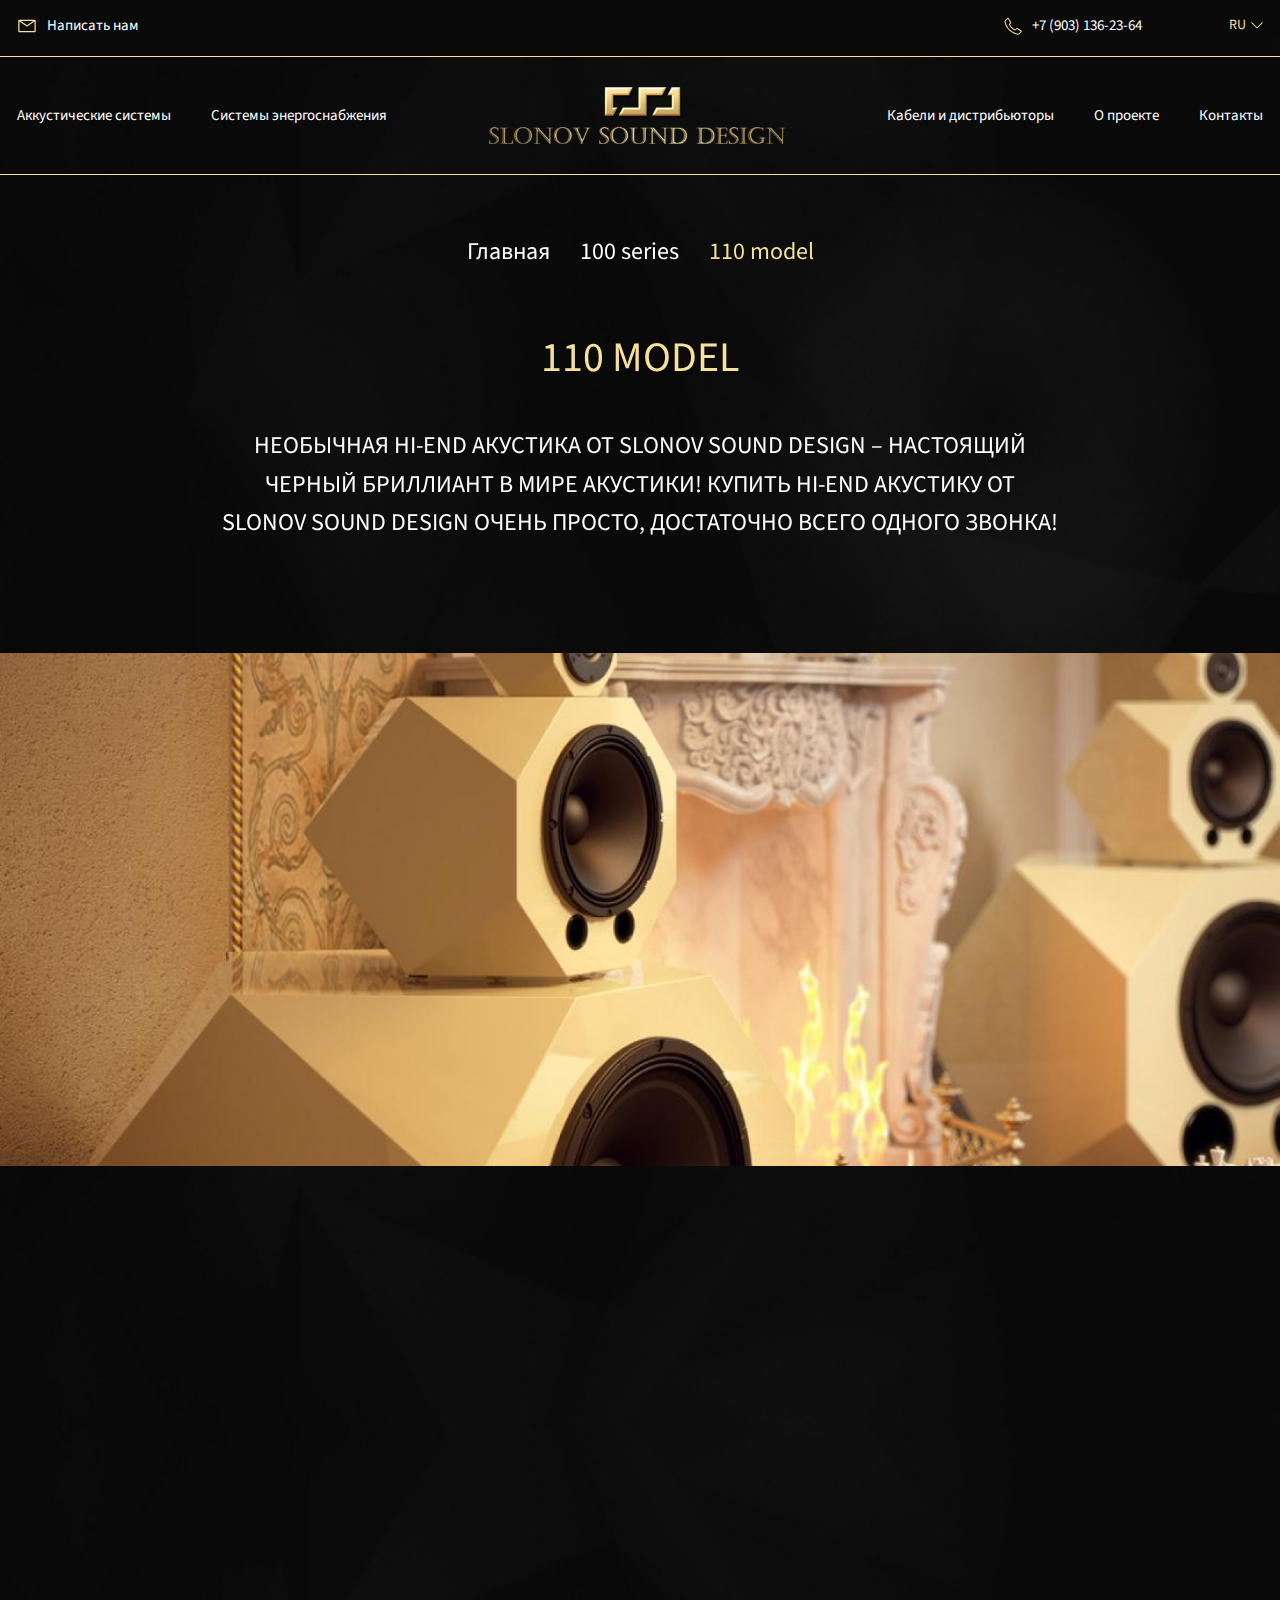
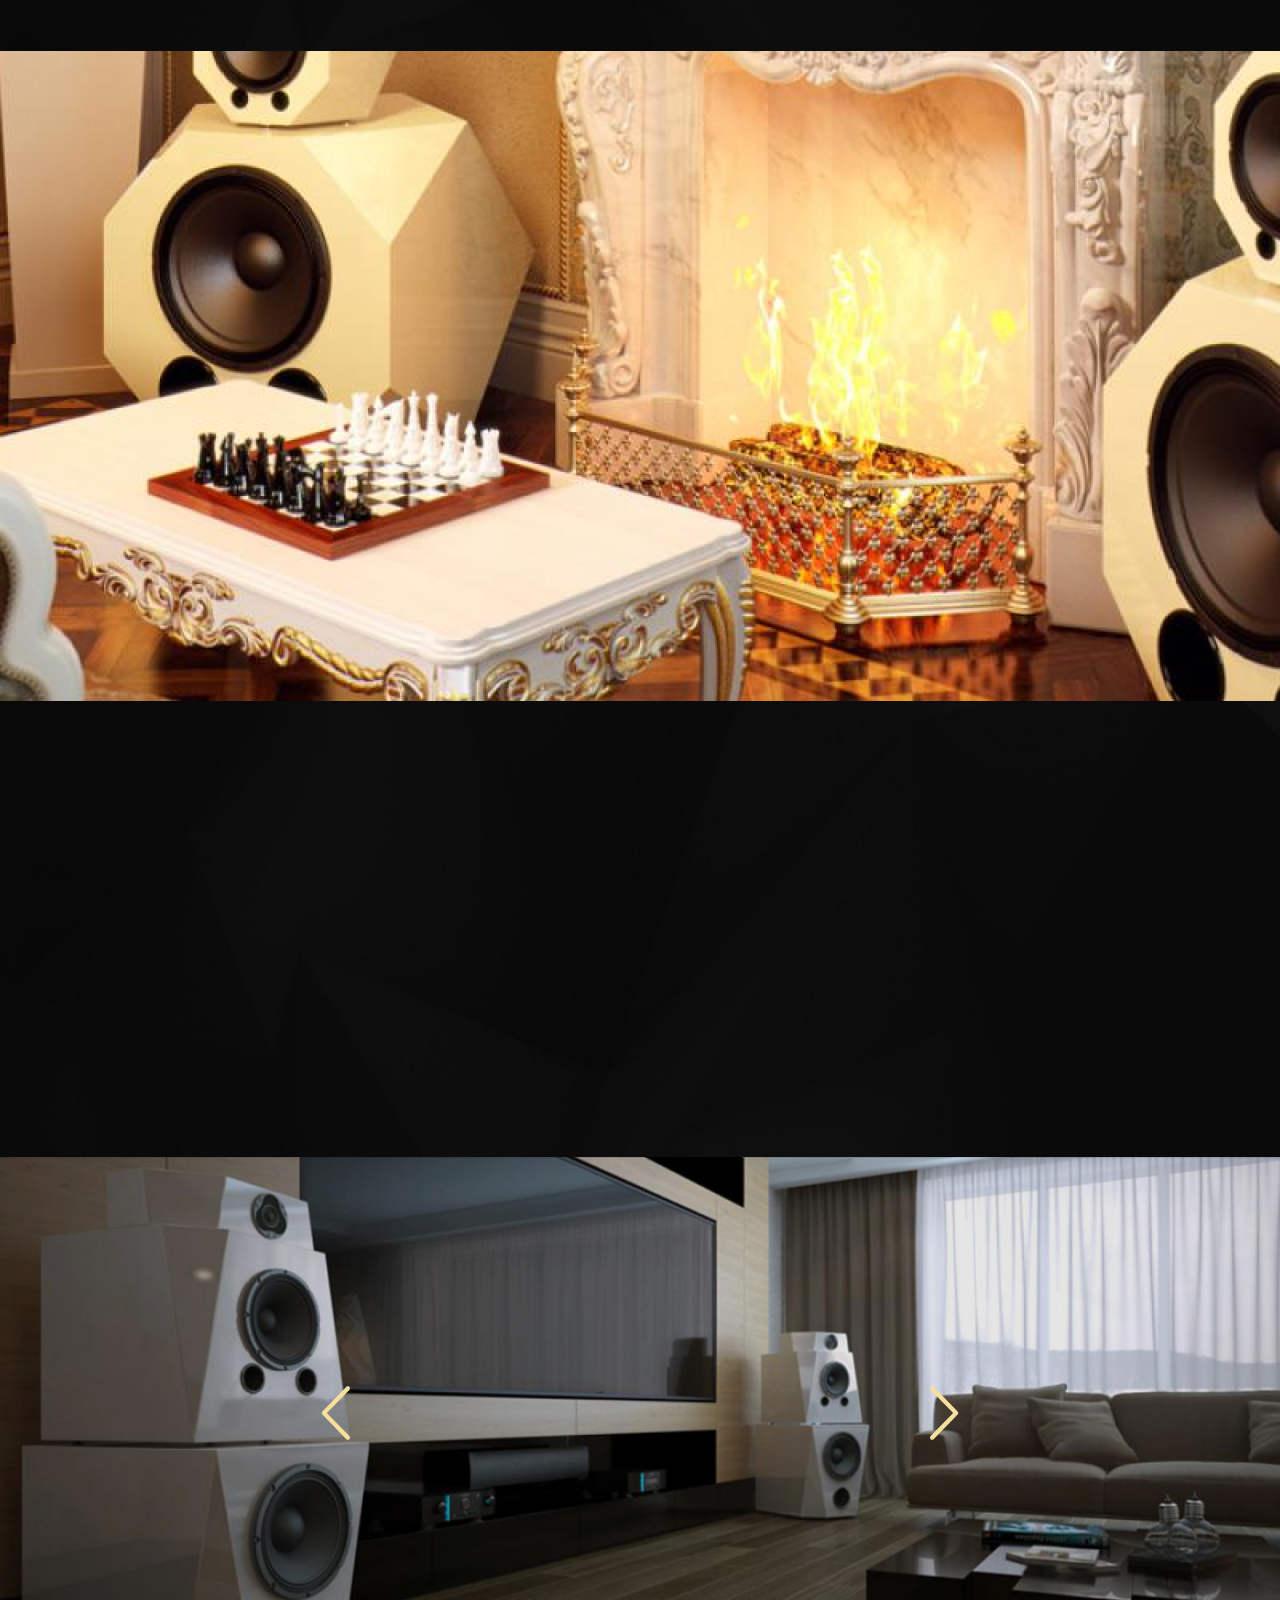
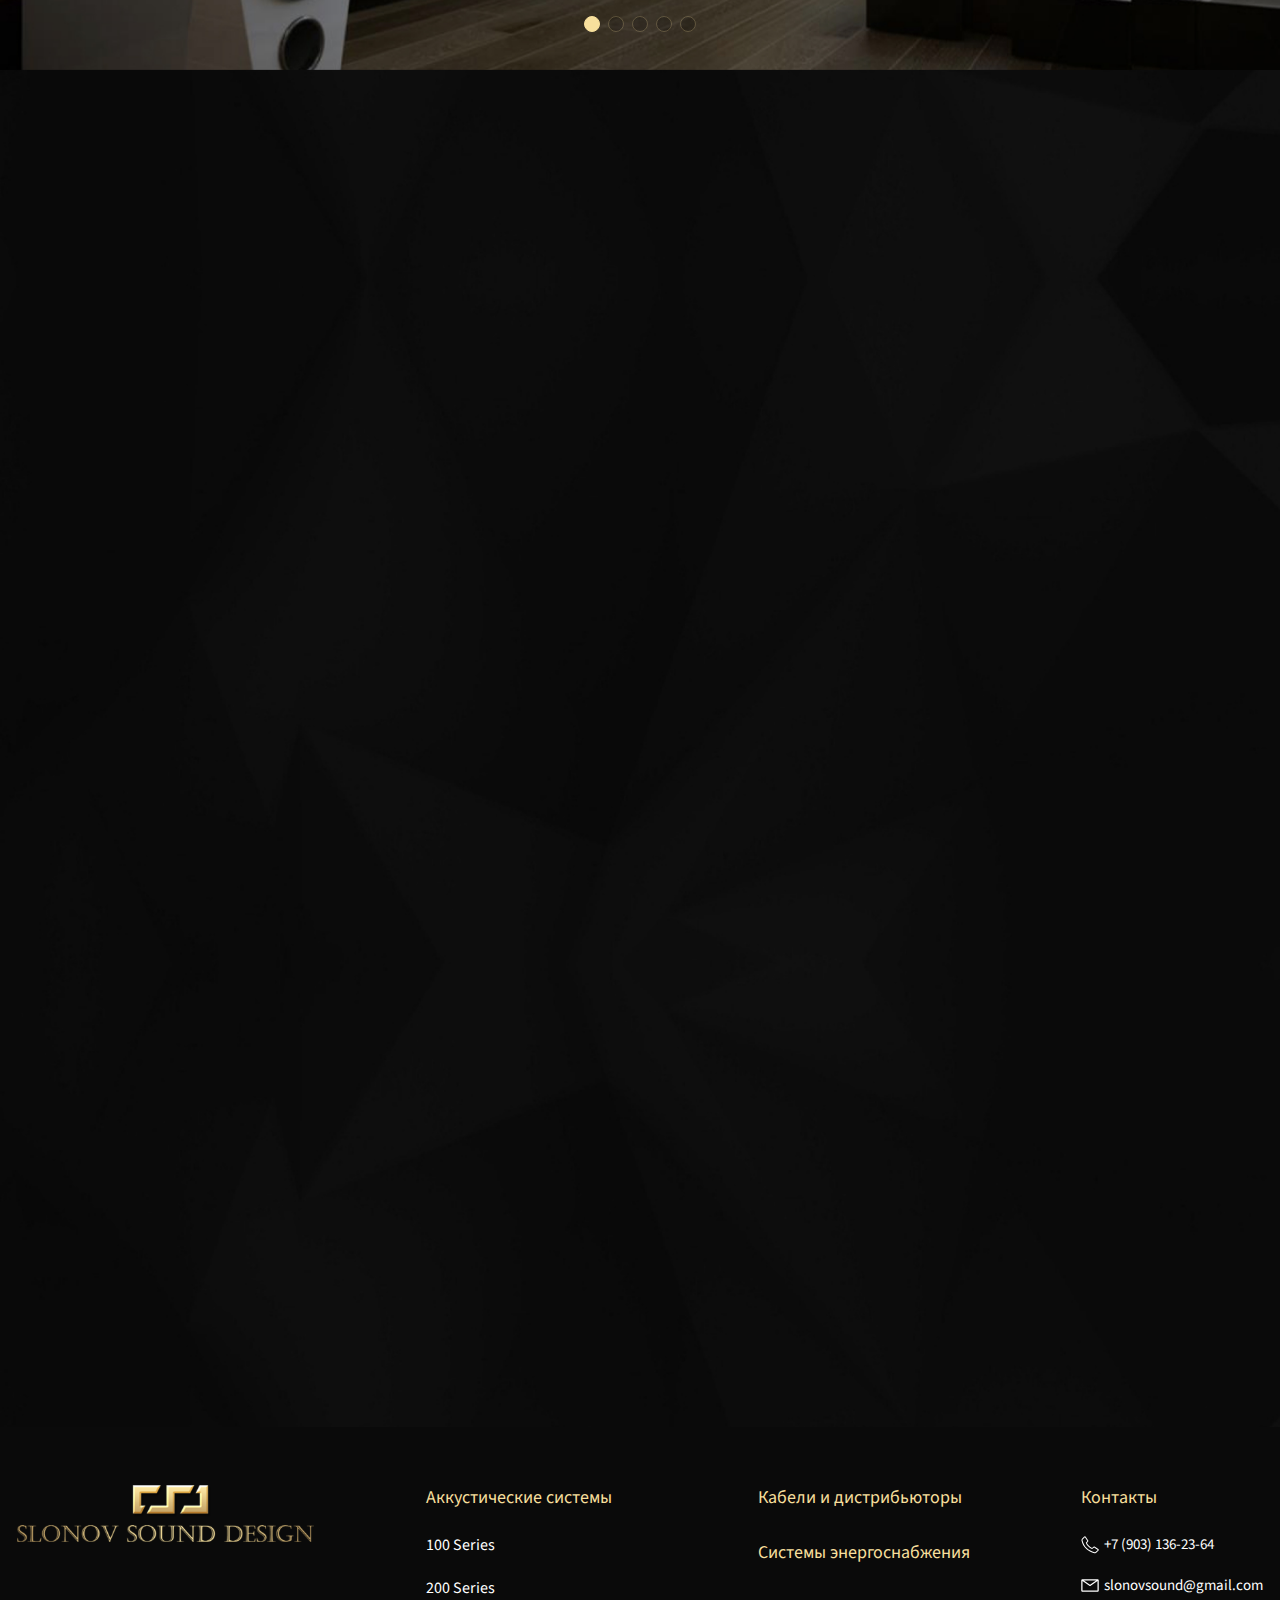
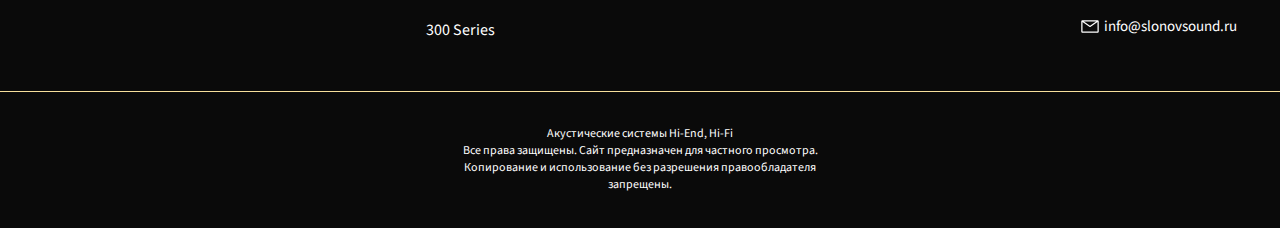
<file: product.html>
<!DOCTYPE html>
<html lang="ru">
<head>
    <meta charset="UTF-8">
    <link rel="stylesheet" href="assets/css/style.min.css">
    
    <!-- Useful meta tags -->
    <meta http-equiv="x-ua-compatible" content="ie=edge">
    <meta name="viewport" content="width=device-width, initial-scale=1, shrink-to-fit=no">
    <meta name="robots" content="index, follow">
    <meta name="google" content="notranslate">
    <meta name="format-detection" content="telephone=no">
    <meta name="description" content="">
    <link rel="preconnect" href="https://fonts.googleapis.com">
    <link rel="preconnect" href="https://fonts.gstatic.com" crossorigin>
    <link href="https://fonts.googleapis.com/css2?family=Source+Sans+Pro&display=swap" rel="stylesheet">
    <link
      rel="stylesheet"
      href="https://unpkg.com/swiper@8/swiper-bundle.min.css"
    />
    <link href="https://unpkg.com/aos@2.3.1/dist/aos.css" rel="stylesheet">
    
    <title>Product</title>
</head>
<body>

    <header class="header">
        <div class="header__top">
            <div class="container">
                <div class="header__top-inner">
                    <a href="#" class="header__contact">
                        <div class="header__icon">
                            <img src="assets/images/envelope.svg" alt="Конверт">
                        </div>
                        <span>Написать нам</span>
                    </a>
                    <div class="header__right">
                        <div class="header__num">
                            <div class="header__icon">
                                <img src="assets/images/phone.svg" alt="">
                            </div>
                            <a href="tel:+79031362364">+7 (903) 136-23-64</a>
                        </div>
                        <div class="header__logo-mob">
                            <img src="assets/images/logo-mob.svg" alt="">
                        </div>
                        <div class="header__langs">
                            <ul class="header__langs-list">
                                <li class="header__langs-item active-lang">RU</li>
                            </ul>
                            <img src="assets/images/arrow-down.svg" alt="Стрелка вниз">
                        </div>
                    </div>
                </div>
            </div>
        </div>
        <div class="header__main">
            <div class="container">
                <div class="header__main-inner">
                    <nav class="nav">
                        <a href="#" class="nav__link-main nav__link-modal">
                            Аккустические системы
                        </a>
                        <ul class="nav__left">
                            <li class="nav__item nav__link-modal nav__link-modal--first">
                                <a href="#">Аккустические системы</a>
                            </li>
                            <li class="nav__item nav__link-modal nav__link-modal--sec">
                                <a href="#">Системы энергоснабжения</a>
                            </li>
                        </ul>
                        <div class="header__logo">
                            <img src="assets/images/logo.svg" alt="Логотип">
                        </div>
                        <ul class="nav__right">
                            <li class="nav__item nav__link-modal nav__link-modal--third">
                                <a href="#">Кабели и дистрибьюторы</a>
                            </li>
                            <li class="nav__item nav__link-modal nav__link-modal--fourth">
                                <a href="#">O проекте</a>
                            </li>
                            <li class="nav__item nav__link-modal">
                                <a href="#">Контакты</a>
                            </li>
                        </ul>
                        <div class="burger">
                            <img src="assets/images/burger.svg" alt="Меню">
                        </div>
                    </nav>
                </div>
            </div>
        </div>
    </header>
    
    <div class="nav-mob">
        <div class="nav-mob__inner">
            <div class="nav-mob__item">
                <h4 class="nav-mob__title nav-mob__title--list">Аккустические системы</h4>
                <ul class="nav-mob__list">
                    <li class="nav-mob__list-item">
                        <a href="#">100 Series</a>
                    </li>
                    <li class="nav-mob__list-item">
                        <a href="#">200 Series</a>
                    </li>
                    <li class="nav-mob__list-item">
                        <a href="#">300 Series</a>
                    </li>
                </ul>
            </div>
            <div class="nav-mob__item">
                <h4 class="nav-mob__title">Кабели и дистрибьюторы</h4>
            </div>
            <div class="nav-mob__item">
                <h4 class="nav-mob__title">Системы энергоснабжения</h4>
            </div>
            <div class="nav-mob__item">
                <h4 class="nav-mob__title">О проекте</h4>
            </div>
            <div class="nav-mob__item">
                <h4 class="nav-mob__title">Новости</h4>
            </div>
        </div>
        <div class="nav-mob__close">
            <img src="assets/images/burger-close.svg" alt="Закрыть">
        </div>
    </div>

    
    <div class="crumbs" data-aos="fade-down" data-aos-duration="1000" data-aos-delay="100">
        <div class="container">
            <div class="crumbs__inner">
                <div class="crumbs__link">
                    <a href="#">Главная</a>
                </div>
                <div class="crumbs__link">
                    <a href="#">100 series</a>
                </div>
                <div class="crumbs__link active-crumb">
                    <a href="#">110 model</a>
                </div>
            </div>
        </div>
    </div>
    
    <article class="article">
        <div class="container">
            <div class="aricle__inner">
                <h2 class="aricle__title" data-aos="fade-down" data-aos-duration="1000" data-aos-delay="100">110 MODEL</h2>
                <h3 class="article__subtitle" data-aos="fade-down" data-aos-duration="1000" data-aos-delay="250">НЕОБЫЧНАЯ HI-END АКУСТИКА ОТ SLONOV SOUND DESIGN – НАСТОЯЩИЙ ЧЕРНЫЙ БРИЛЛИАНТ В МИРЕ АКУСТИКИ! КУПИТЬ HI-END АКУСТИКУ ОТ SLONOV SOUND DESIGN ОЧЕНЬ ПРОСТО, ДОСТАТОЧНО ВСЕГО ОДНОГО ЗВОНКА!</h3>
                <div class="article__photo" data-aos="fade-left" data-aos-duration="1000" data-aos-delay="100">
                    <img src="assets/images/article/article-1.jpg" alt="">
                </div>
                <div class="article__text">
                    <p data-aos="fade-down" data-aos-duration="700">Флагманские акустические системы Hi-End уровня представлены на сайте линейкой систем 100-й серии. Это наиболее яркая и неординарная модель, при создании которой преследовалась единственная цель – достичь совершенства в единении звука и стиля.
                    </p>
                    <p data-aos="fade-down" data-aos-duration="700" data-aos="fade-down" data-aos-delay="200">Создавая высшую систему производственной линейки, основатель компании Slonov Sound Design Алексей Слонов отказался от каких-либо компромиссов относительно размеров колонок, применяемых материалов или построения внутреннего пространства и сосредоточил в этих колонках все лучшие технические решения в сфере конструирования акустических систем, доступные на сегодняшний день. Так была создана эта необычная звуковоспроизводящая система Hi-End уровня.
                    </p>
                </div>
                <div class="article__more">Читать больше</div>
            </div>
        </div>
    </article>
    
    <div class="feature">
        <div class="container">
            <div class="feature__photo" data-aos="fade-right" data-aos-duration="1000">
                <img src="assets/images/feature/feature-bg-1.jpg" alt="Характеристики">
            </div>
            <div class="feature__wrapper" data-aos="fade-left" data-aos-duration="1000" data-aos-delay="250">
                <h2 class="feature__title">ХАРАКТЕРИСТИКи</h2>
                <div class="feature__inner">
                    <div class="feature__col">
                        <div class="feature__item">
                            <h4 class="feature__item-title">Динамики</h4>
                            <ul class="feature__list">
                                <li class="feature__list-item">ВЧ:   1х  ø 25 мм шелковый купол</li>
                                <li class="feature__list-item">СЧ:   1х  ø 250 мм (10”)  динамик с бумажным конусом</li>
                                <li class="feature__list-item">НЧ:   1х  ø 460 мм (18”) динамик с бумажным конусом</li>
                            </ul>
                        </div>
                        <div class="feature__item">
                            <h4 class="feature__item-title">Чувствительность</h4>
                            <ul class="feature__list">
                                <li class="feature__list-item">ВЧ:   90 дБ/Вт/м, СЧ:   98 дБ/Вт/м, НЧ:   98 дБ/Вт/м</li>
                            </ul>
                        </div>
                        <div class="feature__item">
                            <h4 class="feature__item-title">Максимальное звуковое давление </h4>
                            <ul class="feature__list">
                                <li class="feature__list-item">132 дБ</li>
                            </ul>
                        </div>
                        <div class="feature__item">
                            <h4 class="feature__item-title">Частотный диапазон</h4>
                            <ul class="feature__list">
                                <li class="feature__list-item">30 Hz – 30 000 Hz</li>
                            </ul>
                        </div>
                    </div>
                    <div class="feature__col">
                        <div class="feature__item">
                            <h4 class="feature__item-title">Номинальный импеданс</h4>
                            <ul class="feature__list">
                                <li class="feature__list-item">ВЧ:   4 Ω (минимум  3 Ω)</li>
                                <li class="feature__list-item">СЧ:   8 Ω (минимум  5,1 Ω)</li>
                                <li class="feature__list-item">НЧ:   8 Ω (минимум  5 Ω)</li>
                            </ul>
                        </div>
                        <div class="feature__item">
                            <h4 class="feature__item-title">Частоты раздела полос (кроссовера) </h4>
                            <ul class="feature__list">
                                <li class="feature__list-item">НЧ-СЧ ниже 200 Гц</li>
                                <li class="feature__list-item">СЧ-ВЧ ниже 3000 Гц</li>
                            </ul>
                        </div>
                        <div class="feature__item">
                            <h4 class="feature__item-title">Рекомендуемые мощности  усилителей:</h4>
                            <ul class="feature__list">
                                <li class="feature__list-item">ВЧ:   до 100 Вт</li>
                                <li class="feature__list-item">СЧ:   100 – 400 Вт</li>
                                <li class="feature__list-item">НЧ:   100 – 800 Вт</li>
                            </ul>
                        </div>
                    </div>
                </div>
            </div>
            <div class="feature__more">Смотреть все характеристи</div>
        </div>
    </div>
    
    <div class="feature__text" data-aos="fade-down" data-aos-duration="1000" data-aos-delay="100">
        Вся акустика в нашей компании создается под заказ, что дает вам безграничные возможности в оформлении будущей системы, т.е. вы можете выбрать не только любой цвет, его оттенок или заказать художественную роспись системы, но и полностью изменить ее дизайн под себя! Мы не просто делаем акустику на заказ, мы переносим вашу индивидуальность в дизайн звуковоспроизводящей системы!
    </div>
    
    <div class="gallery gallery--product">
        <div class="container">
            <h2 class="gallery__title" data-aos="fade-down" data-aos-duration="1000" data-aos-delay="100">наши модели в интерьере</h2>
            <div class="gallery__inner swiper">
                <div class="gallery__track swiper-wrapper">
                    <div class="gallery__item swiper-slide">
                        <img src="assets/images/gallery/gallery2.jpg" alt="Галерея">
                    </div>
                    <div class="gallery__item swiper-slide">
                        <img src="assets/images/gallery/gallery2.jpg" alt="Галерея">
                    </div>
                    <div class="gallery__item swiper-slide">
                        <img src="assets/images/gallery/gallery2.jpg" alt="Галерея">
                    </div>
                    <div class="gallery__item swiper-slide">
                        <img src="assets/images/gallery/gallery2.jpg" alt="Галерея">
                    </div>
                    <div class="gallery__item swiper-slide">
                        <img src="assets/images/gallery/gallery2.jpg" alt="Галерея">
                    </div>
                </div>
                <div class="gallery__nav">
                    <div class="gallery__arrows">
                        <div class="gallery__arrows-inner gallery__arrows-inner--product">
                            <div class="gallery__arrow gallery__arrow--prev">
                                <img src="assets/images/gallery/arrow-prev.svg" alt="Предыдущий">
                            </div>
                            <div class="gallery__arrow gallery__arrow--next">
                                <img src="assets/images/gallery/arrow-next.svg" alt="Следующий">
                            </div>
                        </div>
                    </div>
                    <div class="gallery__pag swiper-pagination">
                        <div class="gallery__pag-item active"></div>
                        <div class="gallery__pag-item"></div>
                        <div class="gallery__pag-item"></div>
                        <div class="gallery__pag-item"></div>
                        <div class="gallery__pag-item"></div>
                    </div>
                </div>
            </div>
        </div>
    </div>
    
    <div class="model" data-aos="fade-right" data-aos-duration="1000" data-aos-delay="100">
        <div class="container">
            <div class="model__inner model__inner--product">
                <div class="model__photo model__photo--product">
                    <img src="assets/images/model/model-1.jpg" alt="Модель">
                </div>
                <div class="model__content model__content--product">
                    <h2 class="model__title model__title--product">Переосмысление домашных развлечений</h2>
                    <div class="model__text">Впечетляющий кинематорафический звук в вашем доме</div>
                    <a href="#" class="btn btn--product">Посмотреть другие модели</a>
                </div>
            </div>
        </div>
    </div>
    
    <div class="model" data-aos="fade-right" data-aos-duration="1000" data-aos-delay="100">
        <div class="container">
            <div class="model__inner model__inner--product">
                <div class="model__photo model__photo--product">
                    <img src="assets/images/model/model-3.jpg" alt="Модель">
                </div>
                <div class="model__content model__content--product">
                    <h2 class="model__title model__title--product">невероятные звуковые ощущения</h2>
                    <div class="model__text">Чтобы заказать акустикуот SLONOV SOUND DESIGN достаточно одного звонка</div>
                    <a href="#" class="btn btn--product">Связаться с нами</a>
                </div>
            </div>
        </div>
    </div>
    
    

    <footer class="footer">
        <div class="footer__main">
            <div class="container">
                <div class="footer__main-inner">
                    <div class="footer__logo">
                        <img src="assets/images/logo.svg" alt="Логотип">
                    </div>
                    <div class="footer__nav">
                        <div class="footer__list footer__list--nav">
                            <h5 class="footer__subtitle">Аккустические системы</h5>
                            <ul class="footer__list-inner">
                                <li class="footer__list-item">
                                    <a href="#">100 Series</a>
                                </li>
                                <li class="footer__list-item">
                                    <a href="#">200 Series</a>
                                </li>
                                <li class="footer__list-item">
                                    <a href="#">300 Series</a>
                                </li>
                            </ul>
                        </div>
                        <div class="footer__adds">
                            <a class="footer__adds-item">Кабели и дистрибьюторы</a>
                            <a class="footer__adds-item">Системы энергоснабжения</a>
                        </div>
                    </div>
                    <div class="footer__list">
                        <h5 class="footer__subtitle">Контакты</h5>
                        <ul class="footer__list-inner">
                            <li class="footer__list-item">
                                <a href="tel:+79031362364" class="footer__list-link">
                                    <img src="assets/images/phone-white.svg" alt="">
                                    <span>+7 (903) 136-23-64</span>
                                </a>
                            </li>
                            <li class="footer__list-item">
                                <a href="mailto:slonovsound@gmail.com" class="footer__list-link">
                                    <img src="assets/images/envelope-white.svg" alt="">
                                    <span>slonovsound@gmail.com</span>
                                </a>
                            </li>
                            <li class="footer__list-item">
                                <a href="mailto:info@slonovsound.ru" class="footer__list-link">
                                    <img src="assets/images/envelope-white.svg" alt="">
                                    <span>info@slonovsound.ru</span>
                                </a>
                            </li>
                        </ul>
                    </div>
                </div>
            </div>
        </div>
        <div class="footer__bottom">
            <div class="container">
                <div class="footer__bottom-inner">
                    <div class="footer__bottom-text">
                        Акустические системы Hi-End, Hi-Fi
                    </div>
                    <div class="footer__bottom-text">
                        Все права защищены. Сайт предназначен для частного просмотра.
                    </div>
                    <div class="footer__bottom-text">
                        Копирование и использование без разрешения правообладателя запрещены.
                    </div>
                </div>
            </div>
        </div>
    </footer>
    
    <div class="modal modal--first">
        <div class="modal__inner">
            <div class="modal__item">
                <div class="modal__photo">
                    <img src="assets/images/modal/modal-1.png" alt="Акустика">
                </div>
                <div class="modal__content">
                    <h4 class="modal__subtitle">100 series</h4>
                    <ul class="modal__list">
                        <li class="modal__list-item">
                            <a href="#">100 model</a>
                        </li>
                        <li class="modal__list-item">
                            <a href="#">120 model</a>
                        </li>
                    </ul>
                </div>
            </div>
            <div class="modal__item">
                <div class="modal__photo">
                    <img src="assets/images/modal/modal-2.png" alt="Акустика">
                </div>
                <div class="modal__content">
                    <h4 class="modal__subtitle">200 series</h4>
                    <ul class="modal__list">
                        <li class="modal__list-item">
                            <a href="#">240 model</a>
                        </li>
                        <li class="modal__list-item">
                            <a href="#">230 model</a>
                        </li>
                        <li class="modal__list-item">
                            <a href="#">220 model</a>
                        </li>
                        <li class="modal__list-item">
                            <a href="#">210 model</a>
                        </li>
                    </ul>
                </div>
            </div>
            <div class="modal__item">
                <div class="modal__photo">
                    <img src="assets/images/modal/modal-3.png" alt="Акустика">
                </div>
                <div class="modal__content">
                    <h4 class="modal__subtitle">300 series</h4>
                    <ul class="modal__list">
                        <li class="modal__list-item">
                            <a href="#">320 model</a>
                        </li>
                        <li class="modal__list-item">
                            <a href="#">3100 model</a>
                        </li>
                    </ul>
                </div>
            </div>
        </div>
    </div>
    
    <div class="modal modal--sec">
        <div class="modal__inner">
            <div class="modal__item">
                <div class="modal__photo">
                    <img src="assets/images/modal/modal-1.png" alt="Акустика">
                </div>
                <div class="modal__content">
                    <h4 class="modal__subtitle">100 series</h4>
                    <ul class="modal__list">
                        <li class="modal__list-item">
                            <a href="#">100 model</a>
                        </li>
                        <li class="modal__list-item">
                            <a href="#">120 model</a>
                        </li>
                    </ul>
                </div>
            </div>
            <div class="modal__item">
                <div class="modal__photo">
                    <img src="assets/images/modal/modal-2.png" alt="Акустика">
                </div>
                <div class="modal__content">
                    <h4 class="modal__subtitle">200 series</h4>
                    <ul class="modal__list">
                        <li class="modal__list-item">
                            <a href="#">240 model</a>
                        </li>
                        <li class="modal__list-item">
                            <a href="#">230 model</a>
                        </li>
                        <li class="modal__list-item">
                            <a href="#">220 model</a>
                        </li>
                        <li class="modal__list-item">
                            <a href="#">210 model</a>
                        </li>
                    </ul>
                </div>
            </div>
            <div class="modal__item">
                <div class="modal__photo">
                    <img src="assets/images/modal/modal-3.png" alt="Акустика">
                </div>
                <div class="modal__content">
                    <h4 class="modal__subtitle">300 series</h4>
                    <ul class="modal__list">
                        <li class="modal__list-item">
                            <a href="#">320 model</a>
                        </li>
                        <li class="modal__list-item">
                            <a href="#">3100 model</a>
                        </li>
                    </ul>
                </div>
            </div>
        </div>
    </div>
    
    <div class="modal modal--third">
        <div class="modal__inner">
            <div class="modal__item">
                <div class="modal__photo">
                    <img src="assets/images/modal/modal-1.png" alt="Акустика">
                </div>
                <div class="modal__content">
                    <h4 class="modal__subtitle">100 series</h4>
                    <ul class="modal__list">
                        <li class="modal__list-item">
                            <a href="#">100 model</a>
                        </li>
                        <li class="modal__list-item">
                            <a href="#">120 model</a>
                        </li>
                    </ul>
                </div>
            </div>
            <div class="modal__item">
                <div class="modal__photo">
                    <img src="assets/images/modal/modal-2.png" alt="Акустика">
                </div>
                <div class="modal__content">
                    <h4 class="modal__subtitle">200 series</h4>
                    <ul class="modal__list">
                        <li class="modal__list-item">
                            <a href="#">240 model</a>
                        </li>
                        <li class="modal__list-item">
                            <a href="#">230 model</a>
                        </li>
                        <li class="modal__list-item">
                            <a href="#">220 model</a>
                        </li>
                        <li class="modal__list-item">
                            <a href="#">210 model</a>
                        </li>
                    </ul>
                </div>
            </div>
            <div class="modal__item">
                <div class="modal__photo">
                    <img src="assets/images/modal/modal-3.png" alt="Акустика">
                </div>
                <div class="modal__content">
                    <h4 class="modal__subtitle">300 series</h4>
                    <ul class="modal__list">
                        <li class="modal__list-item">
                            <a href="#">320 model</a>
                        </li>
                        <li class="modal__list-item">
                            <a href="#">3100 model</a>
                        </li>
                    </ul>
                </div>
            </div>
        </div>
    </div>
    
    <div class="modal modal--fourth">
        <div class="modal__inner">
            <div class="modal__item">
                <div class="modal__photo">
                    <img src="assets/images/modal/modal-1.png" alt="Акустика">
                </div>
                <div class="modal__content">
                    <h4 class="modal__subtitle">100 series</h4>
                    <ul class="modal__list">
                        <li class="modal__list-item">
                            <a href="#">100 model</a>
                        </li>
                        <li class="modal__list-item">
                            <a href="#">120 model</a>
                        </li>
                    </ul>
                </div>
            </div>
            <div class="modal__item">
                <div class="modal__photo">
                    <img src="assets/images/modal/modal-2.png" alt="Акустика">
                </div>
                <div class="modal__content">
                    <h4 class="modal__subtitle">200 series</h4>
                    <ul class="modal__list">
                        <li class="modal__list-item">
                            <a href="#">240 model</a>
                        </li>
                        <li class="modal__list-item">
                            <a href="#">230 model</a>
                        </li>
                        <li class="modal__list-item">
                            <a href="#">220 model</a>
                        </li>
                        <li class="modal__list-item">
                            <a href="#">210 model</a>
                        </li>
                    </ul>
                </div>
            </div>
            <div class="modal__item">
                <div class="modal__photo">
                    <img src="assets/images/modal/modal-3.png" alt="Акустика">
                </div>
                <div class="modal__content">
                    <h4 class="modal__subtitle">300 series</h4>
                    <ul class="modal__list">
                        <li class="modal__list-item">
                            <a href="#">320 model</a>
                        </li>
                        <li class="modal__list-item">
                            <a href="#">3100 model</a>
                        </li>
                    </ul>
                </div>
            </div>
        </div>
    </div>
    
    <script src="https://unpkg.com/aos@2.3.1/dist/aos.js"></script>
    <script src="https://unpkg.com/swiper@8/swiper-bundle.min.js"></script>
    <script src="assets/js/app.js"></script>
</body>
</html>
</file>
<file: assets/css/style.min.css>
blockquote,body,dd,dl,figcaption,figure,h1,h2,h3,h4,h5,li,p{margin:0}body{min-height:100vh;scroll-behavior:smooth;text-rendering:optimizeSpeed;line-height:1.5}ol[class],ul[class]{list-style:none}a:not([class]){-webkit-text-decoration-skip:ink;text-decoration-skip-ink:auto}img{max-width:100%;display:block}article>*+*{margin-top:1em}button,input,select,textarea{font:inherit}@media (prefers-reduced-motion:reduce){*{animation-duration:.01ms!important;animation-iteration-count:1!important;transition-duration:.01ms!important;scroll-behavior:auto!important}}html{font-size:62.5%}body,html{overflow-x:hidden}body{font-family:Source Sans Pro,sans-serif;color:#fff;font-size:1.8rem;line-height:1.4;background:url(../images/background.png) #0a0a0a;background-size:cover;background-repeat:no-repeat;position:relative}*,:after,:before{box-sizing:border-box}.container{max-width:1276px;margin:0 auto;padding-left:1.5rem;padding-right:1.5rem}@media screen and (max-width:415px){.container{padding-left:2.5rem;padding-right:2.5rem}}li,ul{margin:0;padding:0;list-style:none}.btn{font-size:2.2rem;color:#f7df9c;font-weight:400;text-decoration:none;padding:2.1rem 5.8rem;border:1px solid #f7df9c;transition:background .2s ease-in-out,color .2s ease-in-out}.btn:hover{background:#f7df9c;color:#0a0a0a}.btn--product{padding:2.2rem 4.8rem}@media screen and (max-width:510px){.btn--product{padding:2rem 2.5rem}}.btn--ads{padding:2rem 4.7rem}@media screen and (max-width:991px){.btn--ads{padding:1.5rem 4rem}}@media screen and (max-width:768px){.btn--ads{font-size:2rem}}.btn--model{font-size:2.4rem;padding:1.3rem 3.4rem}@media screen and (max-width:768px){.btn--model{font-size:2rem;padding:1.6rem 4.1rem}}@media screen and (max-width:515px){.btn--model{padding:1.2rem 3rem}}@media screen and (max-width:768px){.btn{font-size:2rem;padding:2.1rem 4.5rem}.btn--ads{padding:1.2rem 2.7rem}}@media screen and (max-width:640px){.btn{font-size:1.6rem;padding:2rem 3rem}.btn--ads{padding:1.2rem 2.7rem}}@media screen and (max-width:510px){.btn{padding:2rem}.btn--model{padding:1.2rem 3rem}}@media screen and (max-width:415px){.btn{font-size:2rem;display:block;text-align:center;padding:2.2rem 0}.btn--ads{font-size:1.6rem;padding:1.2rem 2.5rem}.btn--model{padding:2.2rem 0}}.modal{width:116.2rem;position:absolute;top:0;left:50%;z-index:1000;background:hsla(0,0%,4%,.95);transform:translateX(-50%);display:none}@media screen and (max-width:1200px){.modal{width:100%}}.modal--first{left:calc(50% - 6rem)}@media screen and (max-width:1200px){.modal--first{width:100%;left:0;transform:none}}.modal--sec{left:calc(50% + 10rem)}@media screen and (max-width:1200px){.modal--sec{width:100%;left:0;transform:none}}.modal--third{left:calc(50% + 5rem)}@media screen and (max-width:1200px){.modal--third{width:100%;left:0;transform:none}}.modal--fourth{left:calc(50% + 15rem)}@media screen and (max-width:1200px){.modal--fourth{width:100%;left:0;transform:none}}.modal.active-modal{display:block}.modal__inner{display:-ms-flexbox;display:flex;padding:4rem 5.7rem}@media screen and (max-width:1200px){.modal__inner{-ms-flex-pack:justify;justify-content:space-between;padding:4rem 3rem}}@media screen and (max-width:570px){.modal__inner{-ms-flex-direction:column;flex-direction:column;-ms-flex-pack:center;justify-content:center}}.modal__item{display:-ms-flexbox;display:flex;margin-right:3.2rem}.modal__item:last-child{margin-right:0}@media screen and (max-width:1200px){.modal__item{margin-right:0}}@media screen and (max-width:570px){.modal__item{width:100%;-ms-flex-pack:center;justify-content:center;margin-bottom:3rem}}.modal__photo{margin-right:2rem}@media screen and (max-width:768px){.modal__photo{width:10rem}}@media screen and (max-width:570px){.modal__photo{width:auto}}@media screen and (max-width:415px){.modal__photo{width:9.7rem;margin-right:2rem}}.modal__subtitle{font-size:2.8rem;color:#f7df9c;font-weight:400;margin-bottom:2.6rem}@media screen and (max-width:768px){.modal__subtitle{font-size:2rem;margin-bottom:2rem}}.modal__list{display:-ms-flexbox;display:flex;-ms-flex-direction:column;flex-direction:column}.modal__list-item{font-size:1.8rem;color:#fff;font-weight:400;margin-bottom:2rem}.modal__list-item a{color:inherit;text-decoration:none}.modal__list-item:last-child{margin-bottom:0}@media screen and (max-width:768px){.modal__list-item{font-size:1.5rem;margin-bottom:1.6rem}}.header__top{border-bottom:1px solid #f7df9c}.header__top-inner{display:-ms-flexbox;display:flex;-ms-flex-pack:justify;justify-content:space-between;-ms-flex-align:center;align-items:center;background:#0a0a0a;padding:1.5rem 0 2rem}@media screen and (max-width:415px){.header__top-inner{padding:1.4rem 0 1.6rem}}.header__contact{display:-ms-flexbox;display:flex;-ms-flex-align:center;align-items:center;text-decoration:none}.header__contact span{font-size:1.5rem;color:#fff;font-weight:400}@media screen and (max-width:415px){.header__contact span{display:none}}.header__icon{margin-right:1rem}.header__num,.header__right{display:-ms-flexbox;display:flex;-ms-flex-align:center;align-items:center}.header__num{font-size:1.5rem;color:#fff;font-weight:400;margin-right:8.7rem}.header__num a{color:inherit;text-decoration:none}@media screen and (max-width:415px){.header__num a{display:none}}@media screen and (max-width:768px){.header__num{margin-right:4rem}}@media screen and (max-width:415px){.header__num{margin-right:2.4rem}}.header__langs{display:-ms-flexbox;display:flex;-ms-flex-align:center;align-items:center;cursor:pointer}.header__langs-list{margin-right:.5rem}.header__langs-item{font-size:1.4rem;color:#fff;font-weight:400}.header__langs-item.active-lang{color:#f7df9c}.header__main{border-bottom:1px solid #f7df9c}.header__main-inner{padding:3rem 0}@media screen and (max-width:415px){.header__main-inner{padding:1.5rem 0}}.header__logo{margin:0 auto}@media screen and (max-width:991px){.header__logo{display:-ms-flexbox;display:flex;-ms-flex-pack:center;justify-content:center;width:50%;margin:0}}@media screen and (max-width:768px){.header__logo{width:16.4rem}}@media screen and (max-width:415px){.header__logo{display:none}}.header__logo-mob{display:none}@media screen and (max-width:415px){.header__logo-mob{display:block;margin-right:7rem}}@media screen and (max-width:380px){.header__logo-mob{margin-right:5rem}}@media screen and (max-width:340px){.header__logo-mob{margin-right:3.5rem}}.nav{display:-ms-flexbox;display:flex;-ms-flex-pack:center;justify-content:center;-ms-flex-align:center;align-items:center}@media screen and (max-width:991px){.nav{-ms-flex-pack:justify;justify-content:space-between}}.nav__left{display:-ms-flexbox;display:flex;-ms-flex-align:center;align-items:center}@media screen and (max-width:991px){.nav__left{display:none}}.nav__item{font-size:1.5rem;color:#fff;font-weight:400;padding:0 2rem}.nav__item a{color:inherit;text-decoration:none}.nav__item:first-child{padding:0;padding-right:2rem}.nav__item:last-child{padding:0;padding-left:2rem}.nav__right{display:-ms-flexbox;display:flex;-ms-flex-align:center;align-items:center}@media screen and (max-width:991px){.nav__right{display:none}}.nav__link-main{display:none;font-size:1.5rem;color:#fff;font-weight:400;text-decoration:none}@media screen and (max-width:991px){.nav__link-main{display:block;width:25%}}@media screen and (max-width:415px){.nav__link-main{width:50%;font-size:1.3rem}}.nav__link-modal.active-modal{color:#f7df9c}.intro{margin-bottom:12.5rem;background:url(../images/intro/intro-bg.jpg) 50% no-repeat;background-size:cover;padding:15rem 0}@media screen and (max-width:768px){.intro{margin-bottom:8rem;padding:12rem 0}}@media screen and (max-width:415px){.intro{margin-bottom:6rem;padding:6rem 0}}.intro__inner{display:-ms-flexbox;display:flex;-ms-flex-align:center;align-items:center;padding-top:2rem}@media screen and (max-width:768px){.intro__inner{padding-top:3.4rem}}@media screen and (max-width:415px){.intro__inner{-ms-flex-direction:column;flex-direction:column;padding-top:1.4rem}}.intro__content{width:60%}@media screen and (max-width:991px){.intro__content{width:70%}}@media screen and (max-width:768px){.intro__content{width:100%}}@media screen and (max-width:415px){.intro__content{width:100%}}.intro__title{font-size:3rem;color:#f7df9c;font-weight:400;margin-bottom:5rem;text-transform:uppercase}@media screen and (max-width:768px){.intro__title{font-size:2.5rem;margin-bottom:3.5rem}}@media screen and (max-width:415px){.intro__title{font-size:2rem;margin-bottom:2rem}}.intro__text{font-size:6rem;color:#fff;font-weight:400;line-height:1.2;margin-bottom:7rem}@media screen and (max-width:991px){.intro__text{font-size:5rem}}@media screen and (max-width:768px){.intro__text{font-size:4rem;margin-bottom:5rem}}@media screen and (max-width:415px){.intro__text{font-size:3rem;margin-bottom:3rem}}.intro__right{width:40%;display:-ms-flexbox;display:flex;-ms-flex-align:center;align-items:center}@media screen and (max-width:991px){.intro__right{width:50%}}@media screen and (max-width:550px){.intro__right{width:60%}}@media screen and (max-width:415px){.intro__right{width:100%;-ms-flex-order:1;order:1;-ms-flex-direction:column;flex-direction:column;margin-bottom:1.9rem}}.intro__photo{margin-right:4.5rem}.intro__photo img{width:100%}@media screen and (max-width:991px){.intro__photo{margin-right:2.5rem}}@media screen and (max-width:415px){.intro__photo{margin-right:0;max-width:14.4rem;margin-bottom:1.4rem}}.intro__select{display:-ms-flexbox;display:flex;-ms-flex-direction:column;flex-direction:column}@media screen and (max-width:415px){.intro__select{-ms-flex-direction:row;flex-direction:row}}.intro__select-item{display:-ms-flexbox;display:flex;-ms-flex-direction:column;flex-direction:column;-ms-flex-align:center;align-items:center;-ms-flex-pack:center;justify-content:center;font-size:1.4rem;color:#f7df9c;font-weight:400;border-radius:50%;cursor:pointer;padding:1.5rem;border:1px solid #f7df9c;margin-bottom:3rem}.intro__select-item:last-child{margin-bottom:0}.intro__select-item.active-select{background:#f7df9c;color:#0a0a0a}@media screen and (max-width:768px){.intro__select-item{padding:1.2rem}}@media screen and (max-width:415px){.intro__select-item{font-size:1.2rem;padding:1rem;margin-bottom:0;margin:0 .7rem}}.about{margin-bottom:11rem}@media screen and (max-width:768px){.about{margin-bottom:8rem}}@media screen and (max-width:415px){.about{margin-bottom:6rem}}.about__inner{max-width:63rem;width:100%;margin:0 auto}.about__title{font-size:4.2rem;color:#f7df9c;font-weight:400;text-transform:uppercase;text-align:center;margin-bottom:4rem}@media screen and (max-width:768px){.about__title{font-size:2.5rem}}@media screen and (max-width:415px){.about__title{font-size:2rem;margin-bottom:2rem}}.about__text{font-size:1.8rem;color:#fff;font-weight:400;text-align:center}@media screen and (max-width:415px){.about__text{font-size:1.6rem;line-height:1.4}}.product{margin-bottom:8rem}@media screen and (max-width:415px){.product{margin-bottom:6rem}}.product__inner{display:-ms-flexbox;display:flex;-ms-flex-align:center;align-items:center;-ms-flex-pack:justify;justify-content:space-between}.product__inner--ordered .product__photo{-ms-flex-order:2;order:2;padding-left:5rem}@media screen and (max-width:470px){.product__inner--ordered .product__photo{-ms-flex-order:1;order:1;padding-left:0}}.product__inner--ordered .product__content{-ms-flex-order:1;order:1}@media screen and (max-width:470px){.product__inner--ordered .product__content{-ms-flex-order:2;order:2}}@media screen and (max-width:470px){.product__inner{-ms-flex-direction:column;flex-direction:column;-ms-flex-pack:center;justify-content:center}}.product__photo{width:50%}@media screen and (max-width:991px){.product__photo{width:40%;margin-right:2rem}}@media screen and (max-width:768px){.product__photo{width:50%;margin-right:4rem}}@media screen and (max-width:470px){.product__photo{width:100%;margin-right:0;margin-bottom:2.4rem}}.product__content{width:50%}@media screen and (max-width:991px){.product__content{width:60%}}@media screen and (max-width:768px){.product__content{width:50%}}@media screen and (max-width:470px){.product__content{width:100%}}.product__title{font-size:4.2rem;color:#f7df9c;font-weight:400;text-transform:uppercase;margin-bottom:5rem}@media screen and (max-width:991px){.product__title{font-size:4rem}}@media screen and (max-width:768px){.product__title{font-size:2.5rem;margin-bottom:4rem}}@media screen and (max-width:470px){.product__title{font-size:2rem;margin-bottom:2rem}}.product__text{font-size:2.4rem;color:#fff;font-weight:400;margin-bottom:6rem}@media screen and (max-width:768px){.product__text{font-size:1.8rem;margin-bottom:7rem}}@media screen and (max-width:470px){.product__text{font-size:1.6rem;margin-bottom:3rem}}.gallery{margin-bottom:11rem}@media screen and (max-width:768px){.gallery{margin-bottom:8rem}}@media screen and (max-width:415px){.gallery .container{max-width:100%;padding-left:0;padding-right:0;margin:0}}@media screen and (max-width:415px){.gallery{margin-bottom:6rem}}.gallery--product .container{max-width:100%;padding-left:0;padding-right:0;margin:0}@media screen and (max-width:768px){.gallery--product .container{max-width:1276px;padding-left:3rem;padding-right:3rem;margin:0 auto}}.gallery__title{font-size:4.2rem;color:#f7df9c;font-weight:400;text-align:center;text-transform:uppercase;margin-bottom:5.4rem}@media screen and (max-width:991px){.gallery__title{font-size:3.5rem;margin-bottom:4rem}}@media screen and (max-width:768px){.gallery__title{font-size:2.5rem}}@media screen and (max-width:415px){.gallery__title{font-size:2rem;margin-bottom:3rem}}.gallery__inner{position:relative}.gallery__item img{width:100%;-o-object-fit:cover;object-fit:cover}.gallery__arrows{width:100%;display:block;position:absolute;top:50%;left:0;z-index:1;transform:translateY(-50%)}@media screen and (max-width:768px){.gallery__arrows{display:none}}.gallery__arrows-inner{display:-ms-flexbox;display:flex;-ms-flex-pack:justify;justify-content:space-between}.gallery__arrows-inner--product{padding:0 30rem}@media screen and (max-width:1100px){.gallery__arrows-inner--product{padding:0 5rem}}.gallery__arrow{cursor:pointer}.gallery__pag,.swiper-pagination{position:absolute;bottom:3.8rem!important;left:50%!important;z-index:1;transform:translateX(-50%)!important;display:-ms-flexbox;display:flex;-ms-flex-pack:center;justify-content:center}@media screen and (max-width:415px){.gallery__pag,.swiper-pagination{bottom:1.3rem!important}}.gallery__pag-item,.swiper-pagination-bullet{width:1.6rem!important;height:1.6rem!important;border:1px solid #f7df9c;border-radius:50%;margin:0 .7rem;cursor:pointer}.gallery__pag-item.swiper-pagination-bullet-active,.swiper-pagination-bullet.swiper-pagination-bullet-active{background:#f7df9c!important}@media screen and (max-width:415px){.gallery__pag-item,.swiper-pagination-bullet{width:1rem;height:1rem}}.additional{margin-bottom:11rem}@media screen and (max-width:768px){.additional{margin-bottom:8rem}}@media screen and (max-width:415px){.additional{margin-bottom:6rem}.additional .container{padding-left:0;padding-right:0}}.additional__inner{display:-ms-flexbox;display:flex;-ms-flex-pack:justify;justify-content:space-between;-ms-flex-align:center;align-items:center}.additional__item{width:calc(50% - 1rem);position:relative}@media screen and (max-width:415px){.additional__item{width:auto}}.additional__item.swiper-slide{width:80%}.additional__photo,.additional__photo img{width:100%}.additional__content{position:absolute;top:0;left:0;z-index:1;padding:19.7rem 9rem}@media screen and (max-width:991px){.additional__content{padding:8rem 3rem}}@media screen and (max-width:768px){.additional__content{padding:8rem 4rem}}@media screen and (max-width:600px){.additional__content{padding:5rem 3rem}}@media screen and (max-width:470px){.additional__content{padding:4rem 2rem}}@media screen and (max-width:415px){.additional__content{padding:7rem 4rem}}@media screen and (max-width:350px){.additional__content{padding:6rem 4rem}}.additional__title{font-size:4.2rem;color:#f7df9c;font-weight:400;text-transform:uppercase;line-height:1.7;margin-bottom:7rem}@media screen and (max-width:991px){.additional__title{font-size:3.5rem;margin-bottom:5rem}}@media screen and (max-width:768px){.additional__title{font-size:2.5rem;line-height:1.35;margin-bottom:4rem}}@media screen and (max-width:570px){.additional__title{font-size:2rem}}@media screen and (max-width:415px){.additional__title{margin-bottom:1.9rem}}.news{margin-bottom:11rem}@media screen and (max-width:768px){.news{margin-bottom:8rem}}@media screen and (max-width:415px){.news{margin-bottom:6rem}.news .container{padding-left:0;padding-right:0}}.news__title{font-size:4.2rem;color:#f7df9c;font-weight:400;text-transform:uppercase;text-align:center;margin-bottom:7rem}@media screen and (max-width:768px){.news__title{font-size:2.5rem;margin-bottom:4rem}}@media screen and (max-width:415px){.news__title{font-size:2rem;margin-bottom:3rem}}.news__inner{display:-ms-flexbox;display:flex;-ms-flex-pack:justify;justify-content:space-between}.news__item{width:calc(33.3333333% - 1rem)}@media screen and (max-width:415px){.news__item{width:auto}}.news__item.swiper-slide{width:65%}.news__photo{margin-bottom:4rem}.news__photo img{width:100%}@media screen and (max-width:991px){.news__photo{margin-bottom:3rem}}@media screen and (max-width:768px){.news__photo{margin-bottom:2rem}}.news__content{height:100%;max-height:14.5rem;display:-ms-flexbox;display:flex;-ms-flex-direction:column;flex-direction:column;-ms-flex-pack:justify;justify-content:space-between}@media screen and (max-width:991px){.news__content{max-height:12rem}}@media screen and (max-width:768px){.news__content{max-height:10rem}}.news__item-title{font-size:2.6rem;color:#fff;font-weight:400}@media screen and (max-width:991px){.news__item-title{font-size:2rem}}@media screen and (max-width:768px){.news__item-title{font-size:1.8rem}}@media screen and (max-width:550px){.news__item-title{font-size:1.6rem}}@media screen and (max-width:470px){.news__item-title{font-size:1.5rem}}@media screen and (max-width:415px){.news__item-title{font-size:1.8rem;margin-bottom:2rem}}.news__link{font-size:2.4rem;color:#f7df9c;font-weight:400;text-decoration:none}@media screen and (max-width:768px){.news__link{font-size:1.5rem}}.footer{background:#0a0a0a}.footer__main{padding:5.8rem 0 5rem;border-bottom:1px solid #f7df9c}@media screen and (max-width:500px){.footer__main{padding:2.4rem 0 4rem}}.footer__main-inner{display:-ms-flexbox;display:flex;-ms-flex-pack:justify;justify-content:space-between}@media screen and (max-width:500px){.footer__main-inner{-ms-flex-direction:column;flex-direction:column;-ms-flex-pack:center;justify-content:center;padding:0 10rem}}@media screen and (max-width:415px){.footer__main-inner{padding:0 3rem}}@media screen and (max-width:768px){.footer__logo{width:100%;max-width:20.6rem}}@media screen and (max-width:640px){.footer__logo{max-width:16rem}}@media screen and (max-width:500px){.footer__logo{max-width:20.6rem;margin-bottom:3rem}}@media screen and (max-width:415px){.footer__logo{max-width:100%;text-align:center}}.footer__nav{display:-ms-flexbox;display:flex;-ms-flex-pack:justify;justify-content:space-between}@media screen and (max-width:991px){.footer__nav{-ms-flex-direction:column;flex-direction:column;-ms-flex-pack:start;justify-content:flex-start}}@media screen and (max-width:500px){.footer__nav{margin-bottom:3rem}}.footer__subtitle{font-size:1.8rem;color:#f7df9c;font-weight:400;margin-bottom:2.4rem}@media screen and (max-width:500px){.footer__subtitle{margin-bottom:2rem}}.footer__list--nav{margin-right:14.6rem}@media screen and (max-width:1200px){.footer__list--nav{margin-right:10rem}}@media screen and (max-width:1100px){.footer__list--nav{margin-right:6rem}}@media screen and (max-width:991px){.footer__list--nav{margin-right:0;margin-bottom:4rem}}.footer__list-inner{display:-ms-flexbox;display:flex;-ms-flex-direction:column;flex-direction:column}.footer__list-item{font-size:1.6rem;color:#fff;font-weight:400;margin-bottom:2rem}.footer__list-item:last-child{margin-bottom:0}.footer__list-item a{color:inherit;text-decoration:none}@media screen and (max-width:500px){.footer__list-item{margin-bottom:1.6rem}}.footer__adds{display:-ms-flexbox;display:flex;-ms-flex-direction:column;flex-direction:column}.footer__adds-item{font-size:1.8rem;color:#f7df9c;font-weight:400;margin-bottom:3rem}.footer__adds-item:last-child{margin-bottom:0}.footer__list-link{display:-ms-flexbox;display:flex}.footer__list-link img{margin-right:.5rem}.footer__list-link span{font-size:1.5rem;color:#fff;font-weight:400}.footer__bottom{padding:3.4rem 0}@media screen and (max-width:500px){.footer__bottom{padding:3rem 0 3.2rem}}.footer__bottom-inner{width:100%;max-width:41.4rem;margin:0 auto}.footer__bottom-text{font-size:1.2rem;color:#fff;font-weight:400;text-align:center}.burger{display:none}@media screen and (max-width:991px){.burger{display:-ms-flexbox;display:flex;-ms-flex-pack:end;justify-content:flex-end;width:25%}}@media screen and (max-width:415px){.burger{width:50%;max-width:4rem}}.nav-mob{display:none;position:absolute;top:6.7rem;right:1.8rem;z-index:1000;background:hsla(0,0%,4%,.95);padding:4rem 12rem 4.8rem}.nav-mob.active-nav-mob{display:block}@media screen and (max-width:490px){.nav-mob{width:100%;height:100vh;top:0;right:0;background:#0a0a0a;padding:7.4rem 5rem 0}}.nav-mob__inner{display:-ms-flexbox;display:flex;-ms-flex-direction:column;flex-direction:column}.nav-mob__item{margin-bottom:3rem}.nav-mob__item:last-child{margin-bottom:0}.nav-mob__title{font-size:1.8rem;color:#f7df9c;font-weight:400}.nav-mob__title--list{margin-bottom:2rem}.nav-mob__list{display:-ms-flexbox;display:flex;-ms-flex-direction:column;flex-direction:column}.nav-mob__list-item{font-size:1.6rem;color:#fff;font-weight:400;margin-bottom:1.6rem}.nav-mob__list-item:last-child{margin-bottom:0}.nav-mob__list-item a{color:inherit;text-decoration:none}.nav-mob__close{position:absolute;top:2rem;right:2rem;z-index:10000}@media screen and (max-width:490px){.nav-mob__close{right:2.7rem}}.crumbs__inner{display:-ms-flexbox;display:flex;-ms-flex-pack:center;justify-content:center;padding:6rem 0}@media screen and (max-width:550px){.crumbs__inner{padding:2rem 0 3rem}}.crumbs__link{font-size:2.4rem;color:#fff;font-weight:400;padding:0 1.5rem}.crumbs__link a{color:inherit;text-decoration:none}.crumbs__link.active-crumb{color:#f7df9c}@media screen and (max-width:550px){.crumbs__link{font-size:1.4rem;padding:0 1.2rem}}.model{margin-bottom:11rem}.model .container{padding-left:0;padding-right:0;margin:0;max-width:100%}@media screen and (max-width:768px){.model .container{padding-left:3rem;padding-right:3rem;margin:0 auto;max-width:1276px}}@media screen and (max-width:768px){.model{margin-bottom:6rem}}.model__inner{position:relative}@media screen and (max-width:415px){.model__inner{display:-ms-flexbox;display:flex;-ms-flex-direction:column;flex-direction:column}}@media screen and (max-width:570px){.model__inner--product{display:-ms-flexbox;display:flex;-ms-flex-direction:column;flex-direction:column}}.model__content{position:absolute;bottom:11rem;left:50%;z-index:1;transform:translateX(-50%);text-align:center}@media screen and (max-width:991px){.model__content{bottom:5rem}}@media screen and (max-width:768px){.model__content{width:100%;bottom:3.2rem}}@media screen and (max-width:415px){.model__content{position:static;transform:none}}@media screen and (max-width:570px){.model__content--product{position:static;transform:none}}.model__photo{width:100%}@media screen and (max-width:415px){.model__photo{margin-bottom:2rem}}.model__photo img{width:100%;-o-object-fit:cover;object-fit:cover}@media screen and (max-width:570px){.model__photo--product{margin-bottom:2rem}}.model__title{font-size:4.2rem;color:#f7df9c;font-weight:400;text-transform:uppercase;margin-bottom:6rem}@media screen and (max-width:991px){.model__title{font-size:3rem;margin-bottom:5rem}}@media screen and (max-width:768px){.model__title{font-size:2.5rem;margin-bottom:4rem}}@media screen and (max-width:515px){.model__title{font-size:2rem;margin-bottom:3rem}}.model__title--product{margin-bottom:3rem}@media screen and (max-width:991px){.model__title--product{margin-bottom:1.5rem}}.model__text{font-size:2.4rem;color:#fff;font-weight:400;margin-bottom:7rem}@media screen and (max-width:991px){.model__text{font-size:2rem;margin-bottom:5rem}}@media screen and (max-width:768px){.model__text{font-size:1.8rem;margin-bottom:3rem}}.descr{margin-bottom:11rem}@media screen and (max-width:768px){.descr{margin-bottom:8rem}}@media screen and (max-width:415px){.descr{margin-bottom:6rem}}.descr__inner{padding:0 11.5rem}@media screen and (max-width:768px){.descr__inner{padding:0}}.descr__title{font-size:2.4rem;color:#f7df9c;font-weight:400;margin-bottom:3rem}@media screen and (max-width:768px){.descr__title{font-size:2.5rem;margin-bottom:4rem}}@media screen and (max-width:415px){.descr__title{font-size:2rem;margin-bottom:2rem}}.descr__text{font-size:1.8rem;color:#fff;font-weight:400}.descr__text p{margin-bottom:4.5rem}.descr__text p:last-child{margin-bottom:0}@media screen and (max-width:415px){.descr__text p{display:none;margin-bottom:2rem}.descr__text p.more-show,.descr__text p:first-child{display:block}}@media screen and (max-width:415px){.descr__text{font-size:1.4rem}}.descr__more{display:none;font-size:2rem;color:#f7df9c;font-weight:400}@media screen and (max-width:415px){.descr__more{display:block}.descr__more.more-show{display:none}}.article{margin-bottom:11rem}.article .container{max-width:100%;padding-left:0;padding-right:0;margin:0}@media screen and (max-width:991px){.article .container{max-width:1276px;padding-left:1.5rem;padding-right:1.5rem;margin:0 auto}}@media screen and (max-width:768px){.article{margin-bottom:8rem}}@media screen and (max-width:415px){.article{margin-bottom:6rem}}.aricle__title{font-size:4.2rem;color:#f7df9c;font-weight:400;text-transform:uppercase;text-align:center;margin-bottom:4rem}@media screen and (max-width:991px){.aricle__title{font-size:3.5rem;margin-bottom:3rem}}@media screen and (max-width:768px){.aricle__title{font-size:2.5rem;margin-bottom:4rem}}@media screen and (max-width:415px){.aricle__title{font-size:2rem;margin-bottom:2rem}}.article__subtitle{width:100%;max-width:83.8rem;margin:0 auto;font-size:2.4rem;color:#fff;font-weight:400;line-height:1.6;text-align:center;margin-bottom:11rem}@media screen and (max-width:991px){.article__subtitle{font-size:2.2rem}}@media screen and (max-width:768px){.article__subtitle{font-size:1.8rem;margin-bottom:8rem}}@media screen and (max-width:500px){.article__subtitle{margin-bottom:5rem}}@media screen and (max-width:415px){.article__subtitle{font-size:1.4rem;margin-bottom:6rem}}.article__photo{margin-bottom:11rem}@media screen and (max-width:768px){.article__photo{margin-bottom:8rem}}@media screen and (max-width:500px){.article__photo{margin-bottom:5rem}}@media screen and (max-width:415px){.article__photo{margin-bottom:6rem}}.article__text{width:100%;max-width:107.9rem;margin:0 auto;font-size:1.8rem;color:#fff;font-weight:400;line-height:1.6;text-align:center}.article__text p{margin-bottom:4.5rem}.article__text p:last-child{margin-bottom:0}@media screen and (max-width:415px){.article__text p{display:none}.article__text p.more-show,.article__text p:first-child{display:block}}.article__more{display:none;font-size:2rem;color:#f7df9c;font-weight:400;text-align:center}@media screen and (max-width:415px){.article__more{display:block}.article__more.more-show{display:none}}.feature{background:url(../images/feature/feature-bg-1.jpg) 50% no-repeat;margin-bottom:11rem}.feature .container{max-width:100%;padding-left:0;padding-right:0;margin:0}@media screen and (max-width:991px){.feature .container{max-width:1276px;padding-left:1.5rem;padding-right:1.5rem;margin:0 auto}}@media screen and (max-width:991px){.feature{background:none}}@media screen and (max-width:768px){.feature{margin-bottom:8rem}}@media screen and (max-width:415px){.feature{margin-bottom:6rem}}.feature__wrapper{width:55%;background:hsla(0,0%,4%,.9);margin-left:auto;margin-right:0;padding:5rem 0 7.7rem 8rem;padding-left:8rem}@media screen and (max-width:1200px){.feature__wrapper{padding:7rem 0 7rem 8rem}}@media screen and (max-width:991px){.feature__wrapper{padding:0;margin:0;width:100%;background:none}}.feature__title{font-size:4.2rem;color:#f7df9c;font-weight:400;text-transform:uppercase;padding-left:4.5rem;margin-bottom:3rem}@media screen and (max-width:1200px){.feature__title{margin-bottom:2rem;font-size:4rem}}@media screen and (max-width:991px){.feature__title{padding-left:0;text-align:center}}@media screen and (max-width:768px){.feature__title{font-size:2.5rem;margin-bottom:4rem}}.feature__inner{display:-ms-flexbox;display:flex}@media screen and (max-width:991px){.feature__inner{-ms-flex-pack:justify;justify-content:space-between;padding:0 5rem}}@media screen and (max-width:768px){.feature__inner{padding:0}}@media screen and (max-width:415px){.feature__inner{-ms-flex-direction:column;flex-direction:column}}.feature__col{width:33%;margin-right:5rem}.feature__col:last-child{margin-right:0}@media screen and (max-width:991px){.feature__col{width:50%;margin-right:0}}@media screen and (max-width:768px){.feature__col{margin-right:9rem}.feature__col:last-child{margin-right:0}}@media screen and (max-width:550px){.feature__col{margin-right:5rem}.feature__col:last-child{margin-right:0}}@media screen and (max-width:415px){.feature__col{width:100%;margin-right:0;margin-bottom:3rem;display:none}.feature__col:last-child{margin-bottom:0}.feature__col.more-show,.feature__col:first-child{display:block}}.feature__item{margin-bottom:3rem}.feature__item:last-child{margin-bottom:0}@media screen and (max-width:415px){.feature__item{display:none}.feature__item.more-show,.feature__item:nth-child(-n+2){display:block}}.feature__item-title{font-size:1.8rem;color:#f7df9c;font-weight:400;line-height:1.5;margin-bottom:1.4rem}@media screen and (max-width:1200px){.feature__item-title{margin-bottom:1rem}}@media screen and (max-width:991px){.feature__item-title{margin-bottom:1.4rem}}@media screen and (max-width:768px){.feature__item-title{margin-bottom:1.2rem}}.feature__list{display:-ms-flexbox;display:flex;-ms-flex-direction:column;flex-direction:column}.feature__list-item{font-size:1.6rem;color:#fff;font-weight:400;margin-bottom:1.2rem}.feature__list-item:last-child{margin-bottom:0}@media screen and (max-width:1200px){.feature__list-item{margin-bottom:.8rem}}@media screen and (max-width:991px){.feature__list-item{margin-bottom:1.2rem}}.feature__text{font-size:1.8rem;color:#fff;font-weight:400;width:100%;max-width:122.1rem;margin:0 auto;text-align:center;margin-bottom:11rem}@media screen and (max-width:1200px){.feature__text{padding:0 3rem}}@media screen and (max-width:768px){.feature__text{margin-bottom:4rem}}@media screen and (max-width:415px){.feature__text{font-size:1.4rem;margin-bottom:6rem}}.feature__photo{display:none}@media screen and (max-width:991px){.feature__photo{display:block;margin-bottom:4rem}}.feature__more{display:none}@media screen and (max-width:415px){.feature__more{display:block;font-size:2rem;color:#f7df9c;font-weight:400;text-align:center}.feature__more.more-show{display:none}}
</file>
